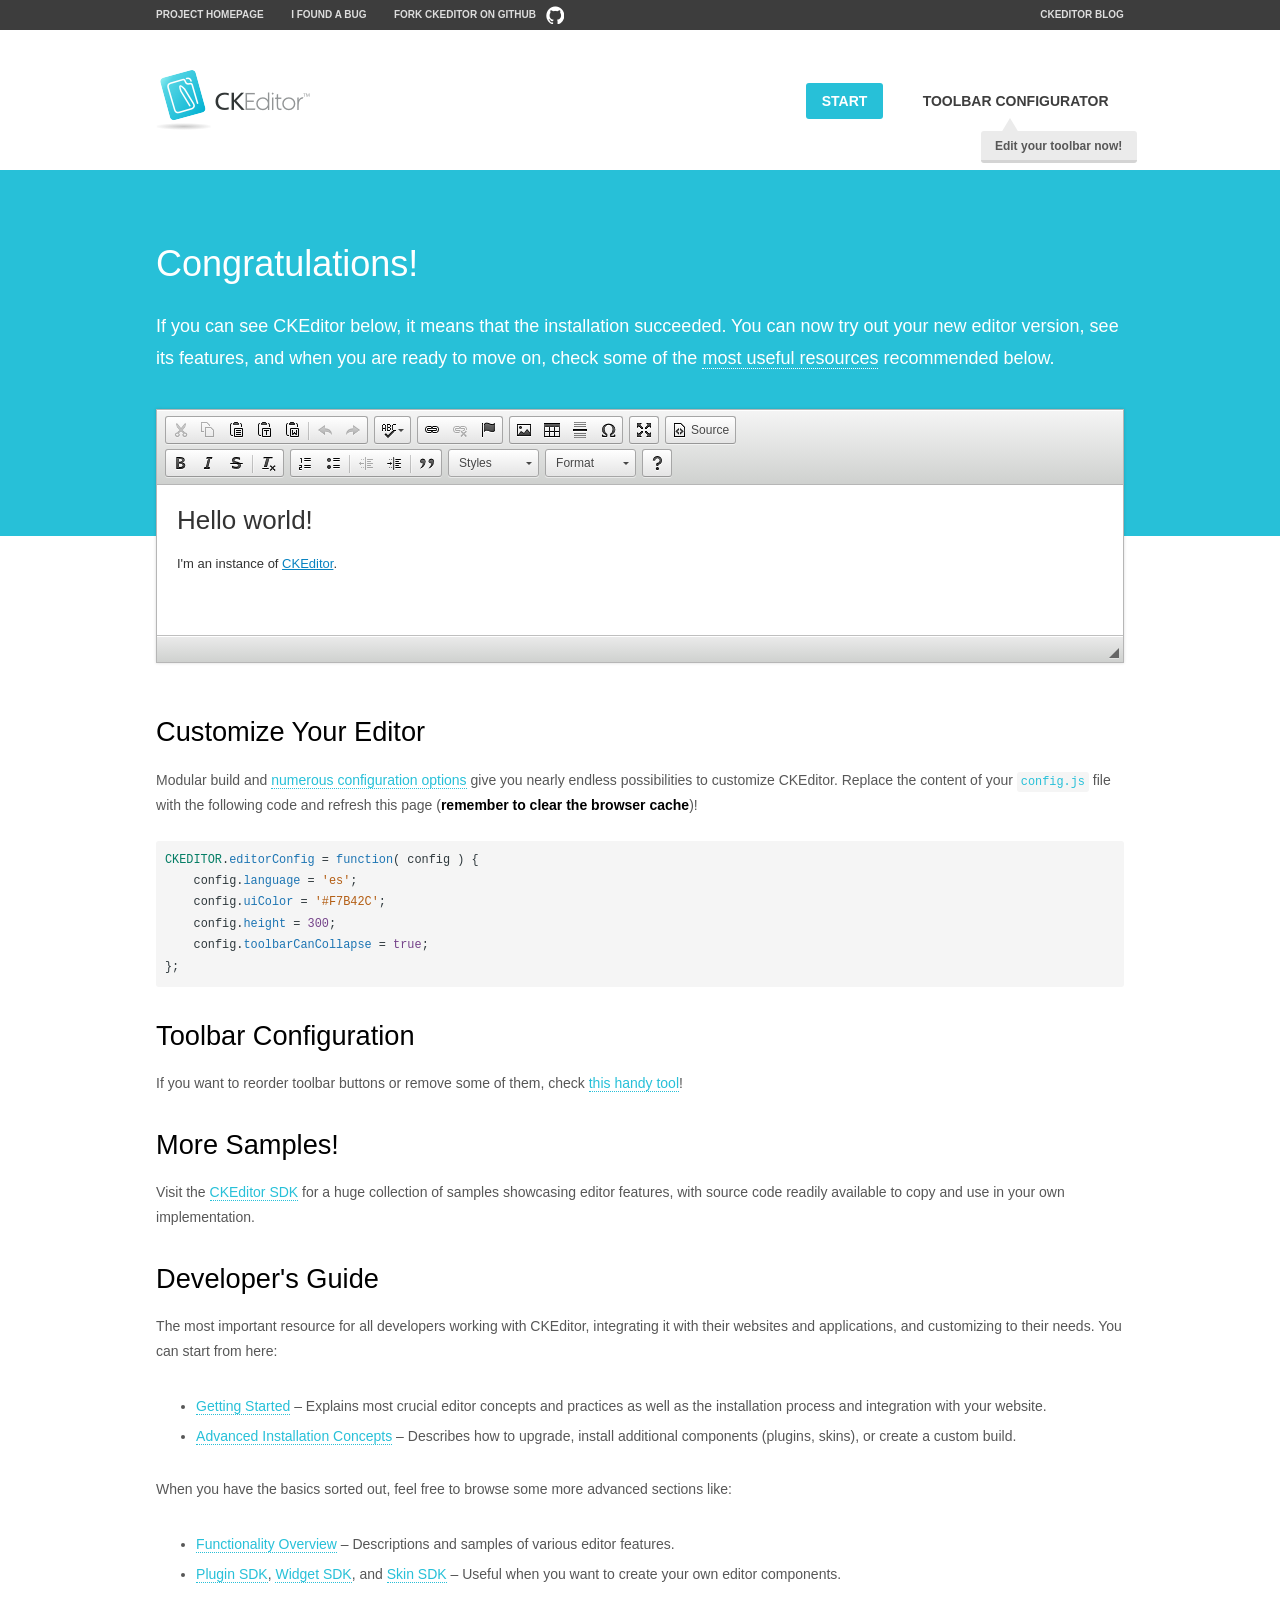
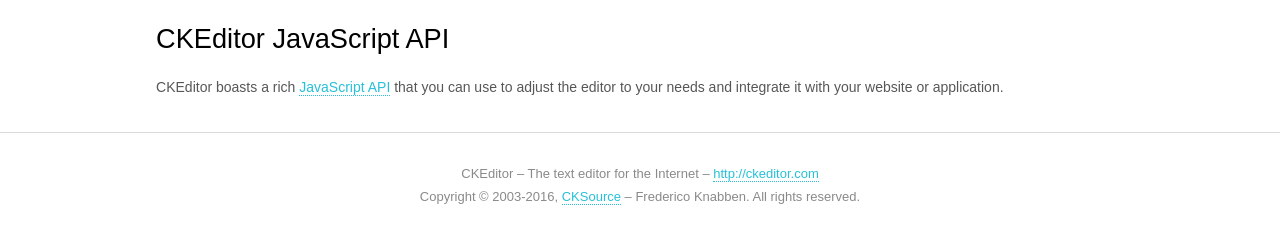
<file: plugins/ckeditor/samples/index.html>
<!DOCTYPE html>
<!--
Copyright (c) 2003-2016, CKSource - Frederico Knabben. All rights reserved.
For licensing, see LICENSE.md or http://ckeditor.com/license
-->
<html>
<head>
	<meta charset="utf-8">
	<title>CKEditor Sample</title>
	<script src="../ckeditor.js"></script>
	<script src="js/sample.js"></script>
	<link rel="stylesheet" href="css/samples.css">
	<link rel="stylesheet" href="toolbarconfigurator/lib/codemirror/neo.css">
</head>
<body id="main">

<nav class="navigation-a">
	<div class="grid-container">
		<ul class="navigation-a-left grid-width-70">
			<li><a href="http://ckeditor.com">Project Homepage</a></li>
			<li><a href="http://dev.ckeditor.com/">I found a bug</a></li>
			<li><a href="http://github.com/ckeditor/ckeditor-dev" class="icon-pos-right icon-navigation-a-github">Fork CKEditor on GitHub</a></li>
		</ul>
		<ul class="navigation-a-right grid-width-30">
			<li><a href="http://ckeditor.com/blog-list">CKEditor Blog</a></li>
		</ul>
	</div>
</nav>

<header class="header-a">
	<div class="grid-container">
		<h1 class="header-a-logo grid-width-30">
			<a href="index.html"><img src="img/logo.png" alt="CKEditor Sample"></a>
		</h1>

		<nav class="navigation-b grid-width-70">
			<ul>
				<li><a href="index.html" class="button-a button-a-background">Start</a></li>
				<li><a href="toolbarconfigurator/index.html" class="button-a">Toolbar configurator <span class="balloon-a balloon-a-nw">Edit your toolbar now!</span></a></li>
			</ul>
		</nav>
	</div>
</header>

<main>
	<div class="adjoined-top">
		<div class="grid-container">
			<div class="content grid-width-100">
				<h1>Congratulations!</h1>
				<p>
					If you can see CKEditor below, it means that the installation succeeded.
					You can now try out your new editor version, see its features, and when you are ready to move on, check some of the <a href="#sample-customize">most useful resources</a> recommended below.
				</p>
			</div>
		</div>
	</div>
	<div class="adjoined-bottom">
		<div class="grid-container">
			<div class="grid-width-100">
				<div id="editor">
					<h1>Hello world!</h1>
					<p>I'm an instance of <a href="http://ckeditor.com">CKEditor</a>.</p>
				</div>
			</div>
		</div>
	</div>

	<div class="grid-container">
		<div class="content grid-width-100">
			<section id="sample-customize">
				<h2>Customize Your Editor</h2>
				<p>Modular build and <a href="http://docs.ckeditor.com/#!/guide/dev_configuration">numerous configuration options</a> give you nearly endless possibilities to customize CKEditor. Replace the content of your <code><a href="../config.js">config.js</a></code> file with the following code and refresh this page (<strong>remember to clear the browser cache</strong>)!</p>
		<pre class="cm-s-neo CodeMirror"><code><span style="padding-right: 0.1px;"><span class="cm-variable">CKEDITOR</span>.<span class="cm-property">editorConfig</span> <span class="cm-operator">=</span> <span class="cm-keyword">function</span>( <span class="cm-def">config</span> ) {</span>
<span style="padding-right: 0.1px;"><span class="cm-tab">	</span><span class="cm-variable-2">config</span>.<span class="cm-property">language</span> <span class="cm-operator">=</span> <span class="cm-string">'es'</span>;</span>
<span style="padding-right: 0.1px;"><span class="cm-tab">	</span><span class="cm-variable-2">config</span>.<span class="cm-property">uiColor</span> <span class="cm-operator">=</span> <span class="cm-string">'#F7B42C'</span>;</span>
<span style="padding-right: 0.1px;"><span class="cm-tab">	</span><span class="cm-variable-2">config</span>.<span class="cm-property">height</span> <span class="cm-operator">=</span> <span class="cm-number">300</span>;</span>
<span style="padding-right: 0.1px;"><span class="cm-tab">	</span><span class="cm-variable-2">config</span>.<span class="cm-property">toolbarCanCollapse</span> <span class="cm-operator">=</span> <span class="cm-atom">true</span>;</span>
<span style="padding-right: 0.1px;">};</span></code></pre>
			</section>

			<section>
				<h2>Toolbar Configuration</h2>
				<p>If you want to reorder toolbar buttons or remove some of them, check <a href="toolbarconfigurator/index.html">this handy tool</a>!</p>
			</section>

			<section>
				<h2>More Samples!</h2>
				<p>Visit the <a href="http://sdk.ckeditor.com">CKEditor SDK</a> for a huge collection of samples showcasing editor features, with source code readily available to copy and use in your own implementation.</p>
			</section>

			<section>
				<h2>Developer's Guide</h2>
				<p>The most important resource for all developers working with CKEditor, integrating it with their websites and applications, and customizing to their needs. You can start from here:</p>
				<ul>
					<li><a href="http://docs.ckeditor.com/#!/guide/dev_installation">Getting Started</a> &ndash; Explains most crucial editor concepts and practices as well as the installation process and integration with your website.</li>
					<li><a href="http://docs.ckeditor.com/#!/guide/dev_advanced_installation">Advanced Installation Concepts</a> &ndash; Describes how to upgrade, install additional components (plugins, skins), or create a custom build.</li>
				</ul>
					<p>When you have the basics sorted out, feel free to browse some more advanced sections like:</p>
				<ul>
					<li><a href="http://docs.ckeditor.com/#!/guide/dev_features">Functionality Overview</a> &ndash; Descriptions and samples of various editor features.</li>
					<li><a href="http://docs.ckeditor.com/#!/guide/plugin_sdk_intro">Plugin SDK</a>, <a href="http://docs.ckeditor.com/#!/guide/widget_sdk_intro">Widget SDK</a>, and <a href="http://docs.ckeditor.com/#!/guide/skin_sdk_intro">Skin SDK</a> &ndash; Useful when you want to create your own editor components.</li>
				</ul>
			</section>

			<section>
				<h2>CKEditor JavaScript API</h2>
				<p>CKEditor boasts a rich <a href="http://docs.ckeditor.com/#!/api">JavaScript API</a> that you can use to adjust the editor to your needs and integrate it with your website or application.</p>
			</section>
		</div>
	</div>
</main>

<footer class="footer-a grid-container">
	<div class="grid-container">
		<p class="grid-width-100">
			CKEditor &ndash; The text editor for the Internet &ndash; <a class="samples" href="http://ckeditor.com/">http://ckeditor.com</a>
		</p>
		<p class="grid-width-100" id="copy">
			Copyright &copy; 2003-2016, <a class="samples" href="http://cksource.com/">CKSource</a> &ndash; Frederico Knabben. All rights reserved.
		</p>
	</div>
</footer>
<script>
	initSample();
</script>

</body>
</html>
</file>
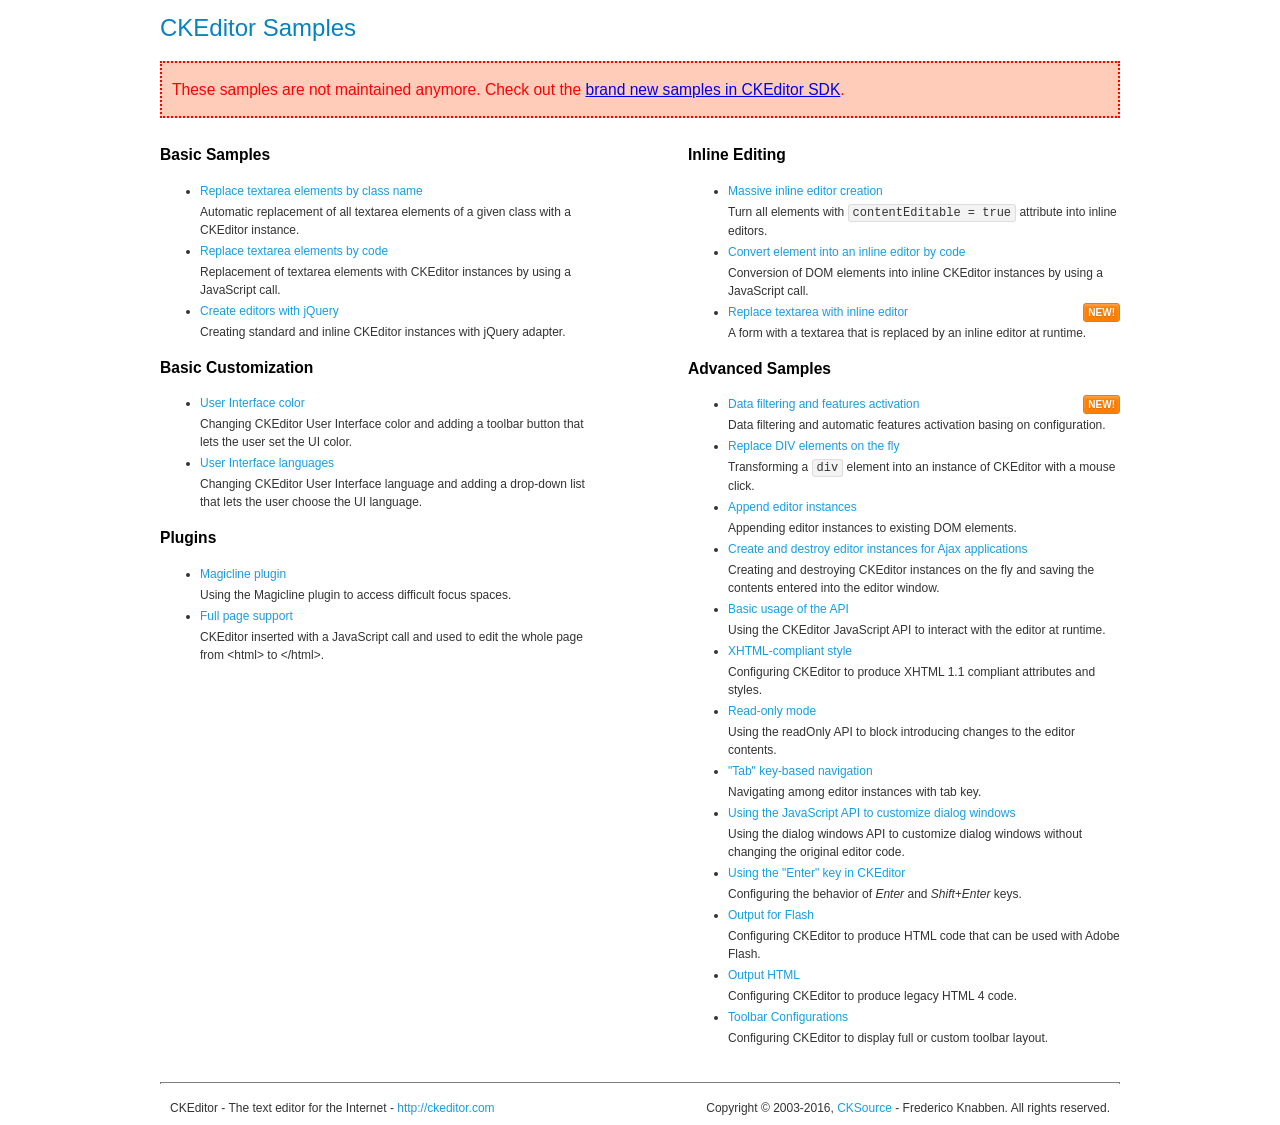
<file: plugins/ckeditor/samples/old/index.html>
<!DOCTYPE html>
<!--
Copyright (c) 2003-2016, CKSource - Frederico Knabben. All rights reserved.
For licensing, see LICENSE.md or http://ckeditor.com/license
-->
<html>
<head>
	<meta charset="utf-8">
	<title>CKEditor Samples</title>
	<link rel="stylesheet" href="sample.css">
</head>
<body>
	<h1 class="samples">
		CKEditor Samples
	</h1>
	<div class="warning deprecated">
		These samples are not maintained anymore. Check out the <a href="http://sdk.ckeditor.com/">brand new samples in CKEditor SDK</a>.
	</div>
	<div class="twoColumns">
		<div class="twoColumnsLeft">
			<h2 class="samples">
				Basic Samples
			</h2>
			<dl class="samples">
				<dt><a class="samples" href="replacebyclass.html">Replace textarea elements by class name</a></dt>
				<dd>Automatic replacement of all textarea elements of a given class with a CKEditor instance.</dd>

				<dt><a class="samples" href="replacebycode.html">Replace textarea elements by code</a></dt>
				<dd>Replacement of textarea elements with CKEditor instances by using a JavaScript call.</dd>

				<dt><a class="samples" href="jquery.html">Create editors with jQuery</a></dt>
				<dd>Creating standard and inline CKEditor instances with jQuery adapter.</dd>
			</dl>

			<h2 class="samples">
				Basic Customization
			</h2>
			<dl class="samples">
				<dt><a class="samples" href="uicolor.html">User Interface color</a></dt>
				<dd>Changing CKEditor User Interface color and adding a toolbar button that lets the user set the UI color.</dd>

				<dt><a class="samples" href="uilanguages.html">User Interface languages</a></dt>
				<dd>Changing CKEditor User Interface language and adding a drop-down list that lets the user choose the UI language.</dd>
			</dl>


			<h2 class="samples">Plugins</h2>
<dl class="samples">
<dt><a class="samples" href="magicline/magicline.html">Magicline plugin</a></dt>
<dd>Using the Magicline plugin to access difficult focus spaces.</dd>

<dt><a class="samples" href="wysiwygarea/fullpage.html">Full page support</a></dt>
<dd>CKEditor inserted with a JavaScript call and used to edit the whole page from &lt;html&gt; to &lt;/html&gt;.</dd>
</dl>
		</div>
		<div class="twoColumnsRight">
			<h2 class="samples">
				Inline Editing
			</h2>
			<dl class="samples">
				<dt><a class="samples" href="inlineall.html">Massive inline editor creation</a></dt>
				<dd>Turn all elements with <code>contentEditable = true</code> attribute into inline editors.</dd>

				<dt><a class="samples" href="inlinebycode.html">Convert element into an inline editor by code</a></dt>
				<dd>Conversion of DOM elements into inline CKEditor instances by using a JavaScript call.</dd>

				<dt><a class="samples" href="inlinetextarea.html">Replace textarea with inline editor</a> <span class="new">New!</span></dt>
				<dd>A form with a textarea that is replaced by an inline editor at runtime.</dd>

				
			</dl>

			<h2 class="samples">
				Advanced Samples
			</h2>
			<dl class="samples">
				<dt><a class="samples" href="datafiltering.html">Data filtering and features activation</a> <span class="new">New!</span></dt>
				<dd>Data filtering and automatic features activation basing on configuration.</dd>

				<dt><a class="samples" href="divreplace.html">Replace DIV elements on the fly</a></dt>
				<dd>Transforming a <code>div</code> element into an instance of CKEditor with a mouse click.</dd>

				<dt><a class="samples" href="appendto.html">Append editor instances</a></dt>
				<dd>Appending editor instances to existing DOM elements.</dd>

				<dt><a class="samples" href="ajax.html">Create and destroy editor instances for Ajax applications</a></dt>
				<dd>Creating and destroying CKEditor instances on the fly and saving the contents entered into the editor window.</dd>

				<dt><a class="samples" href="api.html">Basic usage of the API</a></dt>
				<dd>Using the CKEditor JavaScript API to interact with the editor at runtime.</dd>

				<dt><a class="samples" href="xhtmlstyle.html">XHTML-compliant style</a></dt>
				<dd>Configuring CKEditor to produce XHTML 1.1 compliant attributes and styles.</dd>

				<dt><a class="samples" href="readonly.html">Read-only mode</a></dt>
				<dd>Using the readOnly API to block introducing changes to the editor contents.</dd>

				<dt><a class="samples" href="tabindex.html">"Tab" key-based navigation</a></dt>
				<dd>Navigating among editor instances with tab key.</dd>


				
<dt><a class="samples" href="dialog/dialog.html">Using the JavaScript API to customize dialog windows</a></dt>
<dd>Using the dialog windows API to customize dialog windows without changing the original editor code.</dd>

<dt><a class="samples" href="enterkey/enterkey.html">Using the &quot;Enter&quot; key in CKEditor</a></dt>
<dd>Configuring the behavior of <em>Enter</em> and <em>Shift+Enter</em> keys.</dd>

<dt><a class="samples" href="htmlwriter/outputforflash.html">Output for Flash</a></dt>
<dd>Configuring CKEditor to produce HTML code that can be used with Adobe Flash.</dd>

<dt><a class="samples" href="htmlwriter/outputhtml.html">Output HTML</a></dt>
<dd>Configuring CKEditor to produce legacy HTML 4 code.</dd>

<dt><a class="samples" href="toolbar/toolbar.html">Toolbar Configurations</a></dt>
<dd>Configuring CKEditor to display full or custom toolbar layout.</dd>

			</dl>
		</div>
	</div>
	<div id="footer">
		<hr>
		<p>
			CKEditor - The text editor for the Internet - <a class="samples" href="http://ckeditor.com/">http://ckeditor.com</a>
		</p>
		<p id="copy">
			Copyright &copy; 2003-2016, <a class="samples" href="http://cksource.com/">CKSource</a> - Frederico Knabben. All rights reserved.
		</p>
	</div>
</body>
</html>
</file>
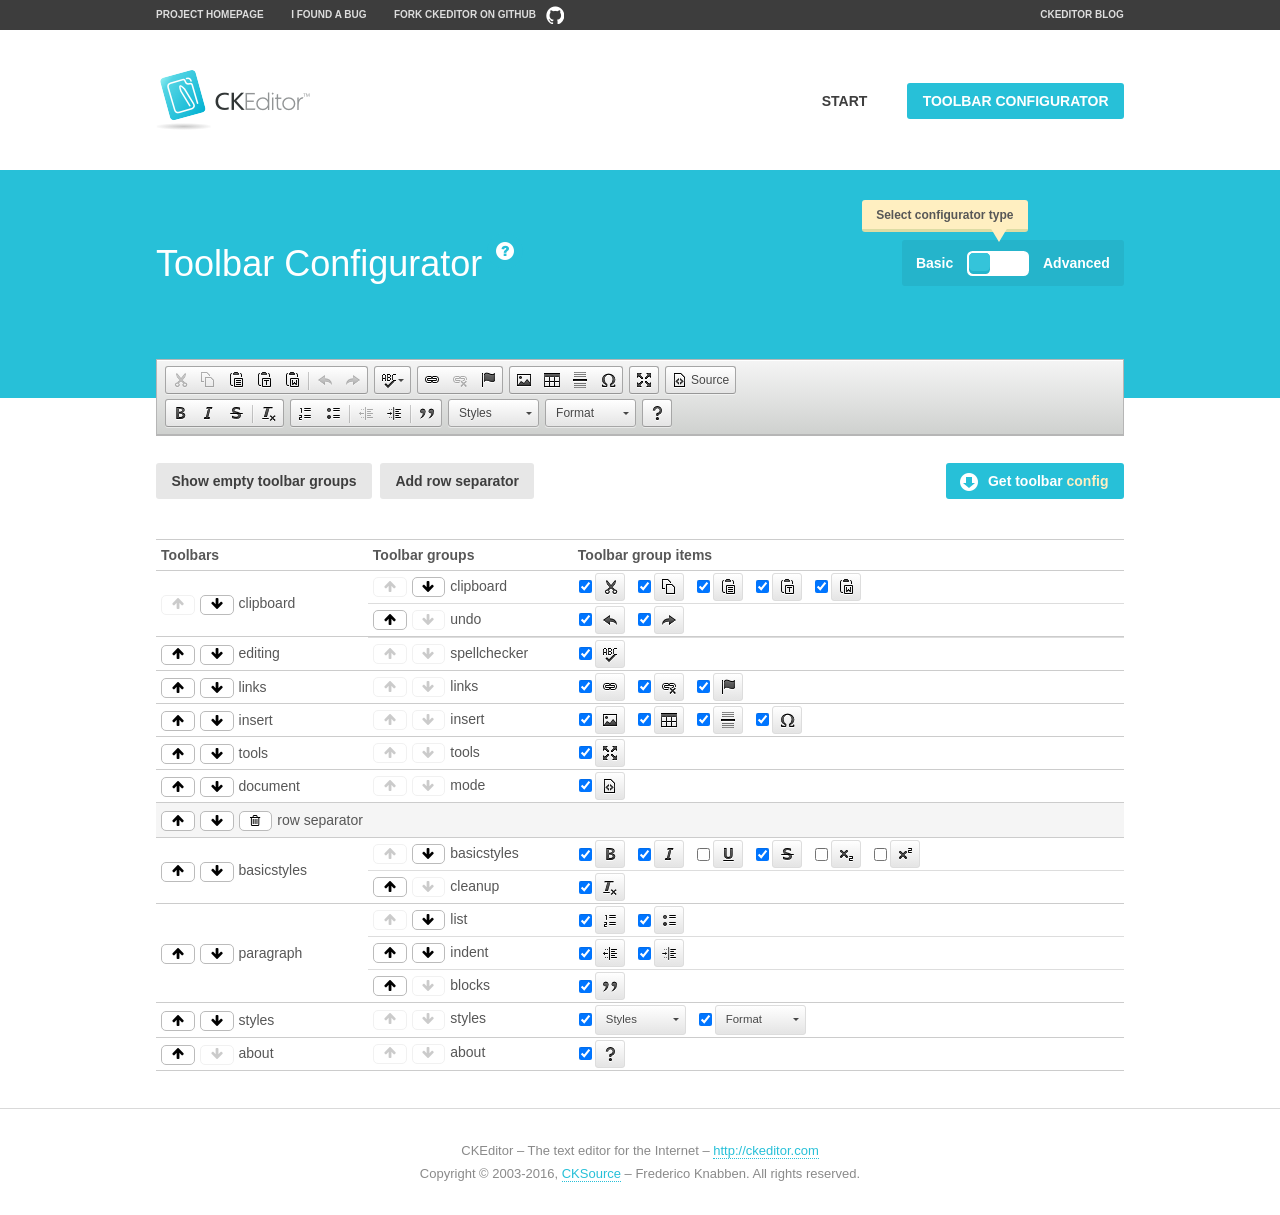
<file: plugins/ckeditor/samples/toolbarconfigurator/index.html>
<!DOCTYPE html>
<!--
Copyright (c) 2003-2016, CKSource - Frederico Knabben. All rights reserved.
For licensing, see LICENSE.md or http://ckeditor.com/license
-->
<!--[if IE 8]><html class="ie8"><![endif]-->
<!--[if gt IE 8]><html><![endif]-->
<!--[if !IE]><!--><html><!--<![endif]-->
<head>
	<meta charset="utf-8">
	<title>Toolbar Configurator</title>
	<script src="../../ckeditor.js"></script>
	<script>
		if ( CKEDITOR.env.ie && CKEDITOR.env.version < 9 )
			CKEDITOR.tools.enableHtml5Elements( document );
	</script>
	<link rel="stylesheet" href="lib/codemirror/codemirror.css">
	<link rel="stylesheet" href="lib/codemirror/show-hint.css">
	<link rel="stylesheet" href="lib/codemirror/neo.css">
	<link rel="stylesheet" href="css/fontello.css">
	<link rel="stylesheet" href="../css/samples.css">
</head>
<body id="toolbar">

<nav class="navigation-a">
	<div class="grid-container">
		<ul class="navigation-a-left grid-width-70">
			<li><a href="http://ckeditor.com">Project Homepage</a></li>
			<li><a href="http://dev.ckeditor.com/">I found a bug</a></li>
			<li><a href="http://github.com/ckeditor/ckeditor-dev" class="icon-pos-right icon-navigation-a-github">Fork CKEditor on GitHub</a></li>
		</ul>
		<ul class="navigation-a-right grid-width-30">
			<li><a href="http://ckeditor.com/blog-list">CKEditor Blog</a></li>
		</ul>
	</div>
</nav>

<header class="header-a">
	<div class="grid-container">
		<h1 class="header-a-logo grid-width-30">
			<a href="../index.html"><img src="../img/logo.png" alt="CKEditor Logo"></a>
		</h1>
		<nav class="navigation-b grid-width-70">
			<ul>
				<li><a href="../index.html"  class="button-a">Start</a></li>
				<li><a href="index.html"  class="button-a button-a-background">Toolbar configurator</a></li>
			</ul>
		</nav>
	</div>
</header>

<main>
	<div class="adjoined-top">
		<div class="grid-container">
			<div class="content grid-width-100">
				<div class="grid-container-nested">
					<h1 class="grid-width-60">
						Toolbar Configurator
						<a href="#help-content" type="button" title="Configurator help" id="help" class="button-a button-a-background button-a-no-text icon-pos-left icon-question-mark">Help</a>
					</h1>

					<div class="grid-width-40 grid-switch-magic">
						<div class="switch">
							<span class="balloon-a balloon-a-se">Select configurator type</span>
							<input type="radio" name="radio" data-num="1" id="radio-basic" />
							<input type="radio" name="radio" data-num="2" id="radio-advanced" />
							<label data-for="1" for="radio-basic">Basic</label>
							<span class="switch-inner">
								<span class="handler"></span>
							</span>
							<label data-for="2" for="radio-advanced">Advanced</label>
						</div>
					</div>
				</div>
			</div>
		</div>
	</div>
	<div class="adjoined-bottom">
		<div class="grid-container">
			<div class="grid-width-100">
				<div class="editors-container">
					<div id="editor-basic"></div>
					<div id="editor-advanced"></div>
				</div>
			</div>
		</div>
	</div>

	<div class="grid-container configurator">
		<div class="content grid-width-100">
			<div class="configurator">
				<div>
					<div id="toolbarModifierWrapper"></div>
				</div>
			</div>
		</div>
	</div>

	<div id="help-content">
		<div class="grid-container">
			<div class="grid-width-100">
				<h2>What Am I Doing Here?</h2>

				<div class="grid-container grid-container-nested">
					<div class="basic">
						<div class="grid-width-50">
							<p>Arrange <a href="http://docs.ckeditor.com/#!/api/CKEDITOR.config-cfg-toolbarGroups">toolbar groups</a>, toggle <a href="http://docs.ckeditor.com/#!/api/CKEDITOR.config-cfg-removeButtons">button visibility</a> according to your needs and get your toolbar configuration.</p>
							<p>You can replace the content of the <a href="../../config.js"><code>config.js</code></a> file with the generated configuration. If you already set some configuration options you will need to merge both configurations.</p>
						</div>
						<div class="grid-width-50">
							<p>Read more about different ways of <a href="http://docs.ckeditor.com/#!/guide/dev_configuration">setting configuration</a> and do not forget about <strong>clearing browser cache</strong>.</p>
							<p>Arranging toolbar groups is the recommended way of configuring the toolbar, but if you need more freedom you can use the <a href="#advanced">advanced configurator</a>.</p>
						</div>
					</div>
					<div class="advanced" style="display: none;">
						<div class="grid-width-50">
							<p>With this code editor you can edit your <a href="http://docs.ckeditor.com/#!/api/CKEDITOR.config-cfg-toolbar">toolbar configuration</a> live.</p>
							<p>You can replace the content of the <a href="../../config.js"><code>config.js</code></a> file with the generated configuration. If you already set some configuration options you will need to merge both configurations.</p>
						</div>
						<div class="grid-width-50">
							<p>Read more about different ways of <a href="http://docs.ckeditor.com/#!/guide/dev_configuration">setting configuration</a> and do not forget about <strong>clearing browser cache</strong>.</p>
						</div>
					</div>
				</div>

				<p class="grid-container grid-container-nested">
					<button type="button" class="help-content-close grid-width-100 button-a button-a-background">Got it. Let's play!</button>
				</p>
			</div>
		</div>
	</div>
</main>

<footer class="footer-a grid-container">
	<p class="grid-width-100">
		CKEditor &ndash; The text editor for the Internet &ndash; <a class="samples" href="http://ckeditor.com/">http://ckeditor.com</a>
	</p>
	<p class="grid-width-100" id="copy">
		Copyright &copy; 2003-2016, <a class="samples" href="http://cksource.com/">CKSource</a> &ndash; Frederico Knabben. All rights reserved.
	</p>
</footer>

<script src="lib/codemirror/codemirror.js"></script>
<script src="lib/codemirror/javascript.js"></script>
<script src="lib/codemirror/show-hint.js"></script>

<script src="js/fulltoolbareditor.js"></script>
<script src="js/abstracttoolbarmodifier.js"></script>
<script src="js/toolbarmodifier.js"></script>
<script src="js/toolbartextmodifier.js"></script>
<script src="../js/sf.js"></script>

<script>
	( function() {
		'use strict';

		var mode = ( window.location.hash.substr( 1 ) === 'advanced' ) ? 'advanced' : 'basic',
			configuratorSection = CKEDITOR.document.findOne( 'main > .grid-container.configurator' ),
			basicInstruction = CKEDITOR.document.findOne( '#help-content .basic' ),
			advancedInstruction = CKEDITOR.document.findOne( '#help-content .advanced' ),

			// Configurator mode switcher.
			modeSwitchBasic = CKEDITOR.document.getById( 'radio-basic' ),
			modeSwitchAdvanced = CKEDITOR.document.getById( 'radio-advanced' );

		// Initial setup
		function updateSwitcher() {
			if ( mode === 'advanced' ) {
				modeSwitchAdvanced.$.checked = true;
			} else {
				modeSwitchBasic.$.checked = true;
			}
		}

		updateSwitcher();

		CKEDITOR.document.getWindow().on( 'hashchange', function( e ) {
			var hash = window.location.hash.substr( 1 );
			if ( !( hash === 'advanced' || hash === 'basic' ) ) {
				return;
			}
			mode = hash;
			onToolbarsDone( mode );
		} );

		CKEDITOR.document.getWindow().on( 'resize', function() {
			updateToolbar( ( mode === 'basic' ? toolbarModifier : toolbarTextModifier )[ 'editorInstance' ] );
		} );

		function onRefresh( modifier ) {
			modifier = modifier || this;

			if ( mode === 'basic' && modifier instanceof ToolbarConfigurator.ToolbarTextModifier ) {
				return;
			}

			// CodeMirror container becomes visible, so we need to refresh and to avoid rendering problems.
			if ( mode === 'advanced' && modifier instanceof ToolbarConfigurator.ToolbarTextModifier ) {
				modifier.codeContainer.refresh();
			}

			updateToolbar( modifier.editorInstance );
		}

		function updateToolbar( editor ) {
			var editorContainer = editor.container;

			// Not always editor is loaded.
			if ( !editorContainer ) {
				return;
			}

			var displayStyle = editorContainer.getStyle( 'display' );

			editorContainer.setStyle( 'display', 'block' );

			var newHeight = editorContainer.getSize( 'height' );

			var newMarginTop = parseInt( editorContainer.getComputedStyle( 'margin-top' ), 10 );
			newMarginTop = ( isNaN( newMarginTop ) ? 0 : Number( newMarginTop ) );

			var newMarginBottom = parseInt( editorContainer.getComputedStyle( 'margin-bottom' ), 10 );
			newMarginBottom = ( isNaN( newMarginBottom ) ? 0 : Number( newMarginBottom ) );

			var result = newHeight + newMarginTop + newMarginBottom;

			editorContainer.setStyle( 'display', displayStyle );

			editor.container.getAscendant( 'div' ).setStyle( 'height', result + 'px' );
		}

		var toolbarModifier = new ToolbarConfigurator.ToolbarModifier( 'editor-basic' );

		var done = 0;
		toolbarModifier.init( onToolbarInit );
		toolbarModifier.onRefresh = onRefresh;

		CKEDITOR.document.getById( 'toolbarModifierWrapper' ).append( toolbarModifier.mainContainer );

		var toolbarTextModifier = new ToolbarConfigurator.ToolbarTextModifier( 'editor-advanced' );
		toolbarTextModifier.init( onToolbarInit );
		toolbarTextModifier.onRefresh = onRefresh;

		function onToolbarInit() {
			if ( ++done === 2 ) {
				onToolbarsDone();

				positionSticky.watch( CKEDITOR.document.findOne( '.toolbar' ), function() {
					return mode === 'advanced';
				} );
			}
		}

		function onToolbarsDone() {
			if ( mode === 'basic' ) {
				toggleModeBasic( false );
			} else {
				toggleModeAdvanced( false );
			}

			updateSwitcher();

			setTimeout( function() {
				CKEDITOR.document.findOne( '.editors-container' ).addClass( 'active' );
				CKEDITOR.document.findOne( '#toolbarModifierWrapper' ).addClass( 'active' );
			}, 200 );
		}

		CKEDITOR.document.getById( 'toolbarModifierWrapper' ).append( toolbarTextModifier.mainContainer );

		function toogleModeSwitch( onElement, offElement, onModifier, offModifier ) {
			onElement.addClass( 'fancy-button-active' );
			offElement.removeClass( 'fancy-button-active' );

			onModifier.showUI();
			offModifier.hideUI();
		}

		function toggleModeBasic( callOnRefresh ) {
			callOnRefresh = ( callOnRefresh !== false );
			mode = 'basic';
			window.location.hash = '#basic';
			toogleModeSwitch( modeSwitchBasic, modeSwitchAdvanced, toolbarModifier, toolbarTextModifier );

			configuratorSection.removeClass( 'freed-width' );
			basicInstruction.show();
			advancedInstruction.hide();

			callOnRefresh && onRefresh( toolbarModifier );
		}

		function toggleModeAdvanced( callOnRefresh ) {
			callOnRefresh = ( callOnRefresh !== false );
			mode = 'advanced';
			window.location.hash = '#advanced';
			toogleModeSwitch( modeSwitchAdvanced, modeSwitchBasic, toolbarTextModifier, toolbarModifier );

			configuratorSection.addClass( 'freed-width' );
			advancedInstruction.show();
			basicInstruction.hide();

			callOnRefresh && onRefresh( toolbarTextModifier );
		}

		modeSwitchBasic.on( 'click', toggleModeBasic );
		modeSwitchAdvanced.on( 'click', toggleModeAdvanced );

		//
		// Position:sticky for the toolbar.
		//

		// Will make elements behave like they were styled with position:sticky.
		var positionSticky = {
			// Store object: {
			// 		element: CKEDITOR.dom.element, // Element which will float.
			// 		placeholder: CKEDITOR.dom.element, // Placeholder which is place to prevent page bounce.
			// 		isFixed: boolean // Whether element float now.
			// }
			watched: [],

			active: [],

			staticContainer: null,

			init: function() {
				var element = CKEDITOR.dom.element.createFromHtml(
					'<div class="staticContainer">' +
						'<div class="grid-container" >' +
							'<div class="grid-width-100">' +
								'<div class="inner"></div>' +
							'</div>' +
						'</div>' +
					'</div>' );

				this.staticContainer = element.findOne( '.inner' );

				CKEDITOR.document.getBody().append( element );
			},

			watch: function( element, preventFunc ) {
				this.watched.push( {
					element: element,
					placeholder: new CKEDITOR.dom.element( 'div' ),
					isFixed: false,
					preventFunc: preventFunc
				} );
			},

			checkAll: function() {
				for ( var i = 0; i < this.watched.length; i++ ) {
					this.check( this.watched[ i ] );
				}
			},

			check: function( element ) {
				var isFixed = element.isFixed;
				var shouldBeFixed = this.shouldBeFixed( element );

				// Nothing to be done.
				if ( isFixed === shouldBeFixed ) {
					return;
				}

				var placeholder = element.placeholder;

				if ( isFixed ) {
					// Unfixing.

					element.element.insertBefore( placeholder );
					placeholder.remove();

					element.element.removeStyle( 'margin' );

					this.active.splice( CKEDITOR.tools.indexOf( this.active, element ), 1 );

				} else {
					// Fixing.
					placeholder.setStyle( 'width', element.element.getSize( 'width' ) + 'px' );
					placeholder.setStyle( 'height', element.element.getSize( 'height' ) + 'px' );
					placeholder.setStyle( 'margin-bottom', element.element.getComputedStyle( 'margin-bottom' ) );
					placeholder.setStyle( 'display', element.element.getComputedStyle( 'display' ) );
					placeholder.insertAfter( element.element );

					this.staticContainer.append( element.element );

					this.active.push( element );
				}

				element.isFixed = !element.isFixed;
			},

			shouldBeFixed: function( element ) {
				if ( element.preventFunc && element.preventFunc() ) {
					return false;
				}

				// If element is already fixed we are checking it's placeholder.
				var related = ( element.isFixed ? element.placeholder : element.element ),
					clientRect = related.$.getBoundingClientRect(),
					staticHeight = this.staticContainer.getSize('height' ),
					elemHeight = element.element.getSize( 'height' );

				if ( element.isFixed ) {
					return ( clientRect.top + elemHeight < staticHeight );
				} else {
					return ( clientRect.top < staticHeight );
				}
			}
		};

		positionSticky.init();

		CKEDITOR.document.getWindow().on( 'scroll',
			new CKEDITOR.tools.eventsBuffer( 100, positionSticky.checkAll, positionSticky ).input
		);

		// Make the toolbar sticky.
		positionSticky.watch( CKEDITOR.document.findOne( '.editors-container' ) );

		// Help button and help-content.
		( function() {
			var helpButton = CKEDITOR.document.getById( 'help' ),
				helpContent = CKEDITOR.document.getById( 'help-content' );

			// Don't show help button on IE8 because it's unsupported by Pico Modal.
			if ( CKEDITOR.env.ie && CKEDITOR.env.version == 8 ) {
				helpButton.hide();
			} else {
				// Display help modal when the button is clicked.
				helpButton.on( 'click', function( evt ) {
					SF.modal( {
						// Clone modal content from DOM.
						content: helpContent.getHtml(),

						afterCreate: function( modal ) {
							// Enable modal content button to close the modal.
							new CKEDITOR.dom.element( modal.modalElem() ).findOne( '.help-content-close' ).once( 'click', modal.close );
						}
					} ).show();
				} );
			}
		} )();
	} )();
</script>
</body>
</html>
</file>
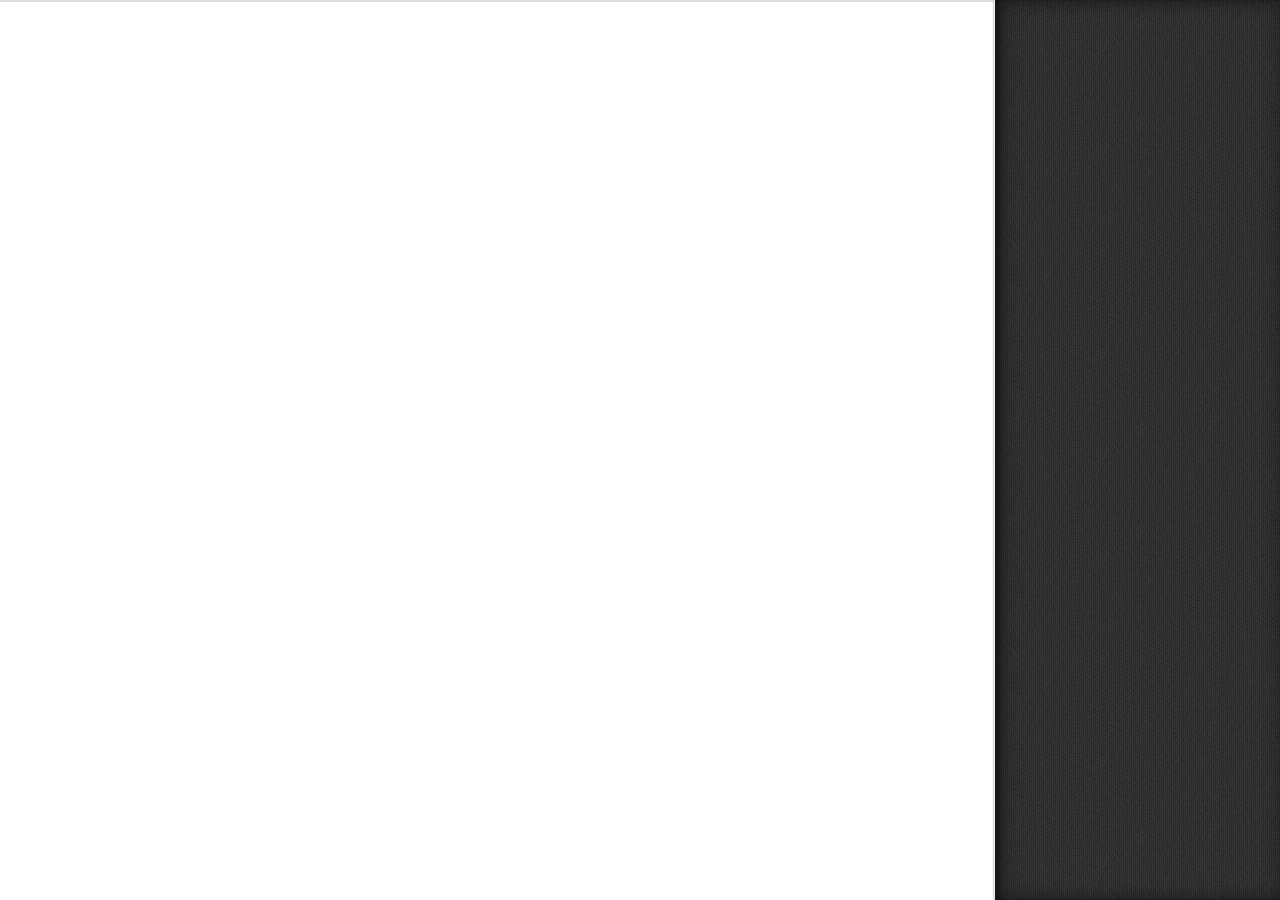
<file: plugins/tinymce/tests/coverage/index.html>
<!DOCTYPE html>
<html>
<head>
<meta charset="UTF-8" />
<title>Code Coverage</title>
<meta http-equiv="X-UA-Compatible" content="IE=edge" />

<script src="https://ajax.googleapis.com/ajax/libs/jquery/1.7.1/jquery.min.js"></script>

<!-- coverage -->
<link rel="stylesheet" href="js/reporter.css" type="text/css" />
<script src="js/underscore-min.js"></script>
<script src="js/backbone-min.js"></script>
<script src="js/reporter.js"></script>
<script src="js/JSCovReporter.js"></script>

</head>
<body>
	<div id="coverage"></div>
	<div id="menu"></div>

	<script>
		if (window.opener) {
			new JSCovReporter({coverObject: window.opener.getCoverObject()});
		}
	</script>
</body>
</html>
</file>
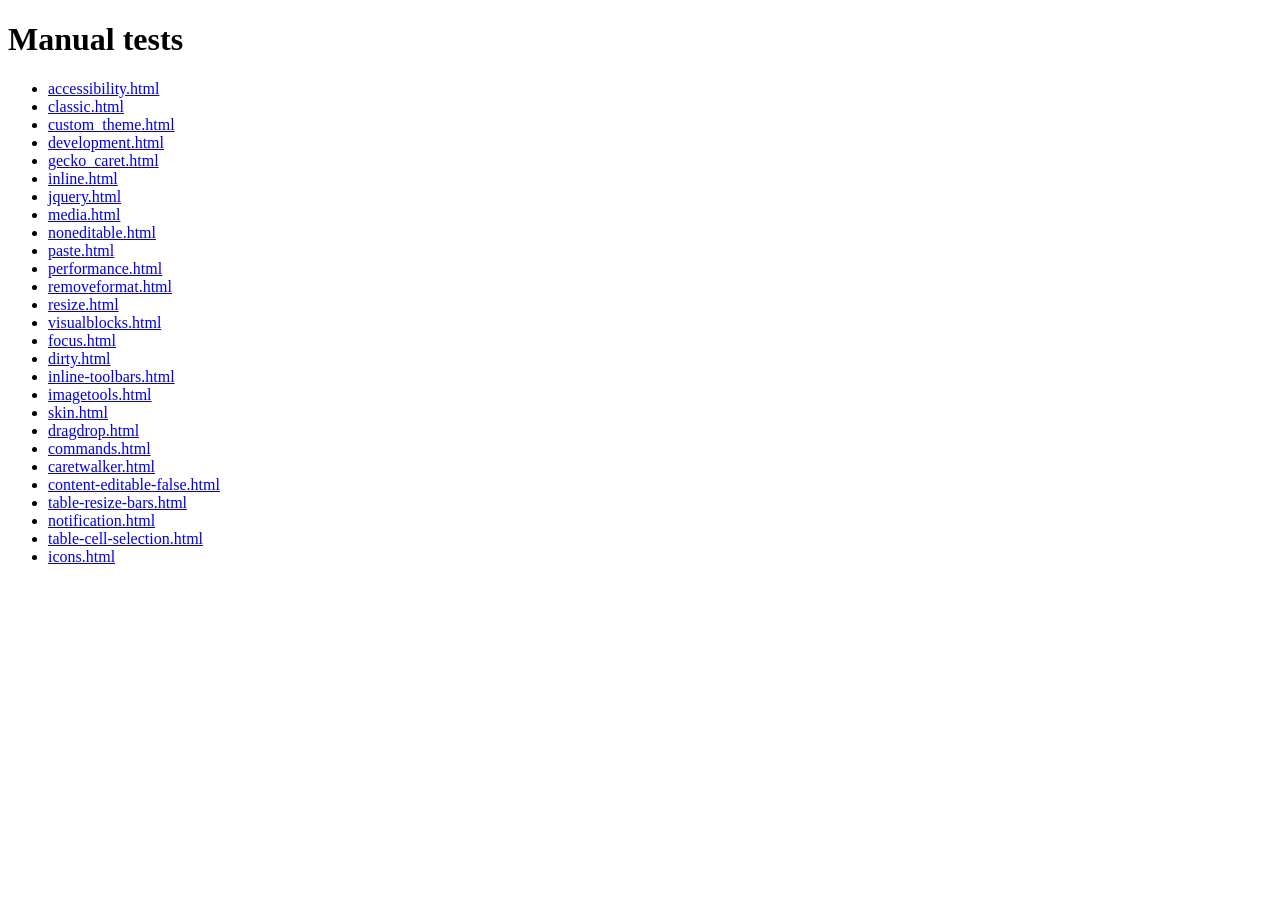
<file: plugins/tinymce/tests/manual/index.html>
<!DOCTYPE html>
<html>
<head>
<title>Manual test files</title>
<meta http-equiv="X-UA-Compatible" content="IE=edge" />
</head>
<body>
<h1>Manual tests</h1>
<ul>
	<li><a href="accessibility.html">accessibility.html</a></li>
	<li><a href="classic.html">classic.html</a></li>
	<li><a href="custom_theme.html">custom_theme.html</a></li>
	<li><a href="development.html">development.html</a></li>
	<li><a href="gecko_caret.html">gecko_caret.html</a></li>
	<li><a href="inline.html">inline.html</a></li>
	<li><a href="jquery.html">jquery.html</a></li>
	<li><a href="media.html">media.html</a></li>
	<li><a href="noneditable.html">noneditable.html</a></li>
	<li><a href="paste.html">paste.html</a></li>
	<li><a href="performance.html">performance.html</a></li>
	<li><a href="removeformat.html">removeformat.html</a></li>
	<li><a href="resize.html">resize.html</a></li>
	<li><a href="visualblocks.html">visualblocks.html</a></li>
	<li><a href="focus.html">focus.html</a></li>
	<li><a href="dirty.html">dirty.html</a></li>
	<li><a href="inline-toolbars.html">inline-toolbars.html</a></li>
	<li><a href="../../js/tinymce/plugins/imagetools/src/demo/html/demo.html">imagetools.html</a></li>
	<li><a href="skin.html">skin.html</a></li>
	<li><a href="dragdrop.html">dragdrop.html</a></li>
	<li><a href="commands.html">commands.html</a></li>
	<li><a href="caretwalker.html">caretwalker.html</a></li>
	<li><a href="content-editable-false.html">content-editable-false.html</a></li>
	<li><a href="table-resize-bars.html">table-resize-bars.html</a></li>
	<li><a href="notification.html">notification.html</a></li>
	<li><a href="table-cell-selection.html">table-cell-selection.html</a></li>
	<li><a href="icons.html">icons.html</a></li>
</ul>
</body>
</html>
</file>
<file: plugins/ckeditor/samples/css/samples.css>
/**
 * @license Copyright (c) 2003-2016, CKSource - Frederico Knabben. All rights reserved.
 * For licensing, see LICENSE.md or http://ckeditor.com/license
 */
@media (max-width: 900px) {
  .global-is-mobile-hidden {
    display: none !important;
  }
}
article,
aside,
details,
figcaption,
figure,
footer,
header,
hgroup,
main,
menu,
nav,
section {
  display: block;
}
body,
html {
  margin: 0;
  padding: 0;
  font: 16px / 1.8 Arial, 'Helvetica Neue', Helvetica, sans-serif;
  font-weight: 300;
  color: #575757;
}
.grid-width-10 {
  width: 10%;
}
.grid-width-20 {
  width: 20%;
}
.grid-width-30 {
  width: 30%;
}
.grid-width-40 {
  width: 40%;
}
.grid-width-50 {
  width: 50%;
}
.grid-width-60 {
  width: 60%;
}
.grid-width-70 {
  width: 70%;
}
.grid-width-80 {
  width: 80%;
}
.grid-width-90 {
  width: 90%;
}
.grid-width-100 {
  width: 100%;
}
@media (max-width: 900px) {
  .grid-width-10,
  .grid-width-20,
  .grid-width-30,
  .grid-width-40,
  .grid-width-50,
  .grid-width-60,
  .grid-width-70,
  .grid-width-80,
  .grid-width-90,
  .grid-width-100 {
    width: 100%;
  }
}
*[class*="grid-width"] {
  -webkit-box-sizing: border-box;
  -moz-box-sizing: border-box;
  box-sizing: border-box;
  padding-left: 4%;
  padding-right: 4%;
  float: left;
}
*[class*="grid-width"]:after,
.grid-container:after,
*[class*="grid-width"]:before,
.grid-container:before {
  content: '';
  display: block;
  overflow: hidden;
  visibility: hidden;
  font-size: 0;
  line-height: 0;
  width: 0;
  height: 0;
}
*[class*="grid-width"]:after,
.grid-container:after {
  clear: both;
}
.grid-container {
  -webkit-box-sizing: border-box;
  -moz-box-sizing: border-box;
  box-sizing: border-box;
  margin-left: auto;
  margin-right: auto;
}
.grid-container-nested *[class*="grid-width"]:first-child {
  padding-left: 0;
}
.grid-container-nested *[class*="grid-width"]:last-child {
  padding-right: 0;
}
@media (max-width: 900px) {
  .grid-container-nested *[class*="grid-width"]:first-child {
    padding-left: 4%;
  }
  .grid-container-nested *[class*="grid-width"]:last-child {
    padding-right: 4%;
  }
}
.header-a {
  min-height: 140px;
  overflow: hidden;
}
.header-a .header-a-logo {
  margin: 40px 0 0;
}
@media (max-width: 900px) {
  .header-a .header-a-logo {
    text-align: center;
  }
}
.header-a .header-a-logo img {
  border: transparent;
}
.navigation-a {
  height: 30px;
  background: #3d3d3d;
  position: absolute;
  left: 0;
  right: 0;
  top: 0;
  padding: 0;
  overflow: hidden;
}
@media (max-width: 900px) {
  .navigation-a {
    text-align: center;
  }
}
.navigation-a ul {
  list-style: none;
  margin: 0;
  overflow: hidden;
}
.navigation-a ul li,
.navigation-a ul li a {
  display: inline-block;
}
@media (max-width: 900px) {
  .navigation-a ul {
    width: auto;
    text-overflow: ellipsis;
    white-space: nowrap;
    display: inline-block;
    float: none;
  }
  .navigation-a ul:before,
  .navigation-a ul:after {
    display: none;
  }
}
.navigation-a ul.navigation-a-left {
  text-align: left;
}
@media (max-width: 900px) {
  .navigation-a ul.navigation-a-left {
    padding-right: 0;
  }
}
.navigation-a ul.navigation-a-right {
  text-align: right;
}
@media (max-width: 900px) {
  .navigation-a ul.navigation-a-right {
    padding-left: 23px;
  }
}
.navigation-a ul li + li {
  margin-left: 23px;
}
.navigation-a ul li a {
  font-size: 10px;
  font-size: 0.625rem;
  line-height: 18px;
  line-height: 1.13rem;
  line-height: 30px;
  float: left;
  color: #dddddd;
  font-weight: bold;
  text-decoration: none;
  text-transform: uppercase;
}
.navigation-a ul li a:hover {
  cursor: pointer;
  color: #ffffff;
}
.icon-navigation-a-github:before,
.icon-navigation-a-github:after {
  background-image: url("[data-uri]");
}
.navigation-b {
  text-align: right;
  margin: 52px 0 0;
  overflow: visible;
}
@media (max-width: 900px) {
  .navigation-b {
    text-align: center;
    margin-top: 20px;
    padding: 0;
  }
}
.navigation-b ul {
  padding: 0;
  list-style: none;
  margin: 0;
  overflow: visible;
}
.navigation-b ul li,
.navigation-b ul li a {
  display: inline-block;
}
@media (max-width: 900px) {
  .navigation-b ul {
    display: table;
    width: 100%;
    padding-bottom: 1.5em;
  }
}
@media (max-width: 900px) {
  .navigation-b ul li {
    display: table-row;
  }
}
.navigation-b ul li + li {
  margin-left: 20px;
}
@media (max-width: 900px) {
  .navigation-b ul li + li {
    margin-left: 0;
  }
}
.navigation-b ul li a {
  -webkit-box-sizing: border-box;
  -moz-box-sizing: border-box;
  box-sizing: border-box;
  text-transform: uppercase;
  text-decoration: none;
  outline: none;
}
@media (max-width: 900px) {
  .navigation-b ul li a {
    width: 100%;
    -webkit-border-radius: 0;
    -webkit-background-clip: padding-box;
    -moz-border-radius: 0;
    -moz-background-clip: padding;
    border-radius: 0;
    background-clip: padding-box;
  }
}
.footer-a {
  font-size: 13px;
  font-size: 0.8125rem;
  line-height: 23.4px;
  line-height: 1.46rem;
  padding-top: 2.25em;
  padding-bottom: 2.25em;
  overflow: hidden;
  color: #8a8a8a;
}
.footer-a a {
  color: #27c0d8;
  text-decoration: none;
  border-bottom: 1px dotted #27c0d8;
}
.footer-a a:hover {
  color: #23adc2;
}
.footer-a p {
  margin: 0;
  display: inline-block;
  text-align: center;
}
.content {
  font-size: 14px;
  font-size: 0.875rem;
  line-height: 25.2px;
  line-height: 1.57rem;
  overflow: hidden;
  padding-top: 1.5em;
  padding-bottom: 1.5em;
}
.content p {
  margin: 0.75em 0;
}
.content ul,
.content ol,
.content pre,
.content blockquote,
.content textarea:not([class^="cke"]),
.content .cke {
  margin: 1.875em 0;
}
.content code,
.content kbd {
  -webkit-border-radius: 3px;
  -webkit-background-clip: padding-box;
  -moz-border-radius: 3px;
  -moz-background-clip: padding;
  border-radius: 3px;
  background-clip: padding-box;
  padding: 3px 4px;
}
.content pre,
.content code,
.content kbd,
.content blockquote {
  background: #f5f5f5;
}
.content blockquote,
.content pre {
  background: none;
  border-left: 4px solid #27c0d8;
  padding: 1.5em 2.25em;
}
.content p a,
.content ul a,
.content ol a,
.content blockquote a,
.content h1 a,
.content h2 a,
.content h3 a,
.content h4 a,
.content h5 a {
  color: #27c0d8;
  text-decoration: none;
  border-bottom: 1px dotted #27c0d8;
}
.content p a:hover,
.content ul a:hover,
.content ol a:hover,
.content blockquote a:hover,
.content h1 a:hover,
.content h2 a:hover,
.content h3 a:hover,
.content h4 a:hover,
.content h5 a:hover {
  color: #23adc2;
}
.content h1,
.content h2,
.content h3,
.content h4,
.content h5 {
  color: #000;
  font-weight: 100;
}
.content h1 code,
.content h2 code,
.content h3 code,
.content h4 code,
.content h5 code,
.content h1 kbd,
.content h2 kbd,
.content h3 kbd,
.content h4 kbd,
.content h5 kbd {
  font-size: inherit;
}
.content h1 a.content-heading-anchor,
.content h2 a.content-heading-anchor,
.content h3 a.content-heading-anchor,
.content h4 a.content-heading-anchor,
.content h5 a.content-heading-anchor {
  font-weight: 100;
  vertical-align: middle;
  opacity: 0;
  border: 0;
}
.content h1:hover a.content-heading-anchor,
.content h2:hover a.content-heading-anchor,
.content h3:hover a.content-heading-anchor,
.content h4:hover a.content-heading-anchor,
.content h5:hover a.content-heading-anchor {
  opacity: 1;
}
.content h1:target a,
.content h2:target a,
.content h3:target a,
.content h4:target a,
.content h5:target a {
  -webkit-animation: targetLinkOpacity 0.5s linear alternate;
  -moz-animation: targetLinkOpacity 0.5s linear alternate;
  -o-animation: targetLinkOpacity 0.5s linear alternate;
  animation: targetLinkOpacity 0.5s linear alternate;
  opacity: 1;
}
.content input,
.content select,
.content textarea:not([class^="cke"]) {
  -webkit-border-radius: 3px;
  -webkit-background-clip: padding-box;
  -moz-border-radius: 3px;
  -moz-background-clip: padding;
  border-radius: 3px;
  background-clip: padding-box;
  -webkit-box-shadow: inset 0 1px 1px rgba(0, 0, 0, 0.08);
  -moz-box-shadow: inset 0 1px 1px rgba(0, 0, 0, 0.08);
  box-shadow: inset 0 1px 1px rgba(0, 0, 0, 0.08);
  font: inherit;
  color: inherit;
  border: 1px solid #d9d9d9;
  padding: .2em .5em;
}
.content input:focus,
.content select:focus,
.content textarea:not([class^="cke"]):focus {
  border-color: #66afe9;
  outline: 0;
  -webkit-box-shadow: inset 0 1px 1px rgba(0, 0, 0, 0.08), 0 0 8px #93c6ef;
  -moz-box-shadow: inset 0 1px 1px rgba(0, 0, 0, 0.08), 0 0 8px #93c6ef;
  box-shadow: inset 0 1px 1px rgba(0, 0, 0, 0.08), 0 0 8px #93c6ef;
}
.content abbr {
  border-bottom: 1px dotted #666;
  cursor: pointer;
}
.content blockquote {
  font-style: italic;
  font-family: Georgia, Times, "Times New Roman", serif;
  font-size: 16px;
  font-size: 1rem;
  line-height: 28.8px;
  line-height: 1.8rem;
}
.content em {
  font-style: italic;
}
.content h1 {
  font-size: 36px;
  font-size: 2.25rem;
  line-height: 64.8px;
  line-height: 4.05rem;
  margin: 1.125em 0 0;
}
.content h2 {
  font-size: 27.2px;
  font-size: 1.7rem;
  line-height: 48.96px;
  line-height: 3.06rem;
  margin: 0.9em 0 0;
}
.content h3 {
  font-size: 24px;
  font-size: 1.5rem;
  line-height: 43.2px;
  line-height: 2.7rem;
  font-weight: 500;
  margin: 0.75em 0 0;
}
.content h4 {
  font-size: 19.2px;
  font-size: 1.2rem;
  line-height: 34.56px;
  line-height: 2.16rem;
  font-weight: 500;
  margin: 0.75em 0 0;
}
.content h5 {
  font-size: 17.6px;
  font-size: 1.1rem;
  line-height: 31.68px;
  line-height: 1.98rem;
  font-weight: 500;
  margin: 0.75em 0 0;
}
.content hr {
  border: 0;
  border-top: 4px solid #d9d9d9;
  margin: 1.5em 0;
}
.content input[type="text"] {
  height: 1.8em;
  line-height: 1.8em;
}
.content input[type="button"] {
  -webkit-appearance: button;
  -moz-appearance: button;
  appearance: button;
}
.content kbd {
  font-size: 12px;
  font-size: 0.75rem;
  line-height: 21.6px;
  line-height: 1.35rem;
  font-family: Arial, 'Helvetica Neue', Helvetica, sans-serif;
  padding: 2px 6px;
  -webkit-box-shadow: 0 0 4px #ffffff inset, 0 2px 0 #d9d9d9;
  -moz-box-shadow: 0 0 4px #ffffff inset, 0 2px 0 #d9d9d9;
  box-shadow: 0 0 4px #ffffff inset, 0 2px 0 #d9d9d9;
}
.content p img {
  vertical-align: middle;
}
.content p pre {
  padding: 1.5em;
}
.content pre {
  padding: 0;
  border: 0;
  tab-size: 4;
  -o-tab-size: 4;
  -moz-tab-size: 4;
}
.content pre,
.content code {
  font-size: 11.89px;
  font-size: 0.743rem;
  line-height: 21.4px;
  line-height: 1.34rem;
  font-family: Consolas, Menlo, Monaco, Lucida Console, Liberation Mono, DejaVu Sans Mono, Bitstream Vera Sans Mono, Courier New, monospace, serif;
}
.content pre a,
.content code a {
  border: 0;
}
.content pre code {
  padding: 0.75em;
  display: block;
}
.content strong {
  color: #000;
}
.content ul ul,
.content ol ul,
.content ul ol,
.content ol ol {
  margin: 0.75em 0;
}
.content ul li,
.content ol li {
  font-size: 14px;
  font-size: 0.875rem;
  line-height: 30.24px;
  line-height: 1.89rem;
}
.content textarea:not([class^="cke"]) {
  width: 100%;
}
.content div.todo {
  border: 2px dotted #444;
  padding: 10px;
  margin: 60px 0 10px 0;
  /* Remove me some day */
}
.content div.todo:before {
  content: "TODO";
  font-weight: bold;
}
body a.button-a,
body button.button-a,
body input.button-a {
  -webkit-border-radius: 3px;
  -webkit-background-clip: padding-box;
  -moz-border-radius: 3px;
  -moz-background-clip: padding;
  border-radius: 3px;
  background-clip: padding-box;
  font-size: 14px;
  font-size: 0.875rem;
  line-height: 25.2px;
  line-height: 1.57rem;
  height: 36px;
  line-height: 36px;
  padding: 0 1.1em;
  font-weight: 700;
  color: #3e3e3e;
  white-space: nowrap;
  text-decoration: none;
  display: inline-block;
  cursor: pointer;
  border: 0;
  vertical-align: middle;
  margin: 1px 0;
  background: transparent;
}
body a.button-a.icon-pos-left,
body button.button-a.icon-pos-left,
body input.button-a.icon-pos-left {
  padding-left: .8em;
}
body a.button-a.icon-pos-right,
body button.button-a.icon-pos-right,
body input.button-a.icon-pos-right {
  padding-right: .8em;
}
body a.button-a.button-a-no-text,
body button.button-a.button-a-no-text,
body input.button-a.button-a-no-text {
  -webkit-border-radius: 100px;
  -webkit-background-clip: padding-box;
  -moz-border-radius: 100px;
  -moz-background-clip: padding;
  border-radius: 100px;
  background-clip: padding-box;
  width: 36px;
  padding: 0;
  text-indent: -999px;
  overflow: hidden;
  position: relative;
  text-align: center;
}
body a.button-a.button-a-no-text:before,
body button.button-a.button-a-no-text:before,
body input.button-a.button-a-no-text:before {
  position: absolute;
  left: 50%;
  top: 50%;
  margin: -9px 0 0 -9px;
}
@media (max-width: 900px) {
  body a.button-a.button-a-mobile-collapsed,
  body button.button-a.button-a-mobile-collapsed,
  body input.button-a.button-a-mobile-collapsed {
    -webkit-border-radius: 100px;
    -webkit-background-clip: padding-box;
    -moz-border-radius: 100px;
    -moz-background-clip: padding;
    border-radius: 100px;
    background-clip: padding-box;
    width: 36px;
    padding: 0;
    text-indent: -999px;
    overflow: hidden;
    position: relative;
    text-align: center;
  }
  body a.button-a.button-a-mobile-collapsed:before,
  body button.button-a.button-a-mobile-collapsed:before,
  body input.button-a.button-a-mobile-collapsed:before {
    position: absolute;
    left: 50%;
    top: 50%;
    margin: -9px 0 0 -9px;
  }
  body a.button-a.button-a-mobile-collapsed:before,
  body button.button-a.button-a-mobile-collapsed:before,
  body input.button-a.button-a-mobile-collapsed:before {
    position: absolute;
    left: 50%;
    top: 50%;
    margin: -9px 0 0 -9px;
  }
}
body a.button-a:active,
body button.button-a:active,
body input.button-a:active,
body a.button-a:hover,
body button.button-a:hover,
body input.button-a:hover {
  color: #fff;
  background: #23adc2;
}
body a.button-a:focus,
body button.button-a:focus,
body input.button-a:focus {
  border-color: #66afe9;
  outline: 0;
  -webkit-box-shadow: inset 0 1px 1px rgba(0, 0, 0, 0.075), 0 0 8px #93c6ef;
  -moz-box-shadow: inset 0 1px 1px rgba(0, 0, 0, 0.075), 0 0 8px #93c6ef;
  box-shadow: inset 0 1px 1px rgba(0, 0, 0, 0.075), 0 0 8px #93c6ef;
}
body a.button-a-soft,
body button.button-a-soft,
body input.button-a-soft {
  background: #e7e7e7;
}
body a.button-a-soft:active,
body button.button-a-soft:active,
body input.button-a-soft:active,
body a.button-a-soft:hover,
body button.button-a-soft:hover,
body input.button-a-soft:hover {
  color: #3e3e3e;
  background: #cecece;
}
body a.button-a-background,
body button.button-a-background,
body input.button-a-background,
body a.navigation-b ul li a:hover,
body button.navigation-b ul li a:hover,
body input.navigation-b ul li a:hover {
  color: #fff;
  background: #27c0d8;
}
body a.button-a-background:active,
body button.button-a-background:active,
body input.button-a-background:active,
body a.button-a-background:hover,
body button.button-a-background:hover,
body input.button-a-background:hover,
body a.navigation-b ul li a:hover:active,
body button.navigation-b ul li a:hover:active,
body input.navigation-b ul li a:hover:active,
body a.navigation-b ul li a:hover:hover,
body button.navigation-b ul li a:hover:hover,
body input.navigation-b ul li a:hover:hover {
  color: #fff;
  background: #23adc2;
}
.balloon-a {
  font-size: 12px;
  font-size: 0.75rem;
  line-height: 21.6px;
  line-height: 1.35rem;
  -webkit-border-radius: 3px;
  -webkit-background-clip: padding-box;
  -moz-border-radius: 3px;
  -moz-background-clip: padding;
  border-radius: 3px;
  background-clip: padding-box;
  border-bottom: 3px solid #d4d4d4;
  background: #ebebeb;
  display: inline-block;
  white-space: nowrap;
  padding: .4em 1.2em .2em;
  font-weight: 700;
  position: relative;
  z-index: 1000;
  text-transform: none;
  color: #575757;
}
.balloon-a:hover {
  color: #575757;
}
.balloon-a:before {
  content: '';
  width: 0;
  height: 0;
  border-style: solid;
  position: absolute;
}
.balloon-a-ne:before,
.balloon-a-nw:before {
  top: -13px;
  border-width: 0 9px 15.6px 9px;
  border-color: transparent transparent #ebebeb transparent;
}
.balloon-a-se:before,
.balloon-a-sw:before {
  bottom: -13px;
  border-width: 15.6px 9px 0 9px;
  border-color: #ebebeb transparent transparent transparent;
}
.balloon-a-nw:before,
.balloon-a-sw:before {
  left: 20px;
}
.balloon-a-ne:before,
.balloon-a-se:before {
  right: 20px;
}
.icon-pos-left:before,
.icon-pos-right:after {
  content: '';
  display: inline-block;
  width: 18px;
  height: 18px;
  vertical-align: middle;
  background-repeat: no-repeat;
}
.icon-pos-left:before {
  margin-right: 10px;
}
.icon-pos-right:after {
  margin-left: 10px;
}
.icon-download:before,
.icon-download:after {
  background-image: url("[data-uri]");
}
.icon-question-mark:before,
.icon-question-mark:after {
  background-image: url("[data-uri]");
}
.icon-close:before,
.icon-close:after {
  background-image: url("[data-uri]");
}
.ie8 .switch > * {
  vertical-align: middle;
}
.ie8 .switch input[type="radio"] {
  margin: 0 0.25em;
  display: inline-block;
}
.ie8 .switch label {
  margin-left: 0 !important;
  margin-right: 0 !important;
}
.ie8 .switch label[data-for="1"] {
  float: left;
}
.ie8 .switch label[data-for="2"] {
  float: right;
}
.ie8 .switch .switch-inner {
  display: none;
}
.switch {
  font-size: 14px;
  font-size: 0.875rem;
  line-height: 25.2px;
  line-height: 1.57rem;
  font-weight: bold;
  background-color: #27c0d8;
  overflow: hidden;
  display: inline-block;
  padding: 0.75em 0.25em;
  color: #fff;
  -webkit-border-radius: 3px;
  -webkit-background-clip: padding-box;
  -moz-border-radius: 3px;
  -moz-background-clip: padding;
  border-radius: 3px;
  background-clip: padding-box;
  position: relative;
}
.switch input[type="radio"] {
  display: none;
}
.switch label {
  position: relative;
  z-index: 2;
  float: left;
  cursor: pointer;
  padding: 0 0.75em;
}
.switch label:hover {
  text-decoration: underline;
}
.switch .switch-inner {
  float: left;
  background-color: #FFF;
  height: 1.5em;
  width: 4.125em;
  padding: 2px;
  margin: 0 0.25em;
  -webkit-border-radius: 5.5px;
  -webkit-background-clip: padding-box;
  -moz-border-radius: 5.5px;
  -moz-background-clip: padding;
  border-radius: 5.5px;
  background-clip: padding-box;
}
.switch .switch-inner .handler {
  overflow: hidden;
  position: relative;
  display: block;
  height: 1.5em;
  width: 1.5em;
  background: #25b4cb;
  -webkit-border-radius: 4.5px;
  -webkit-background-clip: padding-box;
  -moz-border-radius: 4.5px;
  -moz-background-clip: padding;
  border-radius: 4.5px;
  background-clip: padding-box;
}
.switch .switch-inner .handler:before {
  content: '';
  display: block;
  position: absolute;
  top: 0;
  right: 0;
  bottom: 3px;
  left: 0;
  background-color: #34c4da;
  -webkit-border-bottom-left-radius: 4.5px;
  -moz-border-radius-bottomleft: 4.5px;
  border-bottom-left-radius: 4.5px;
  -webkit-border-bottom-right-radius: 4.5px;
  -webkit-background-clip: padding-box;
  -moz-border-radius-bottomright: 4.5px;
  -moz-background-clip: padding;
  border-bottom-right-radius: 4.5px;
  background-clip: padding-box;
}
.switch:hover .switch-inner .handler:before {
  background: #45c9dd;
}
.switch input[data-num="2"]:checked ~ .switch-inner > .handler {
  margin-left: auto;
}
.switch input[data-num="2"]:checked ~ label[data-for="1"] {
  padding-right: 5.125em;
  margin-right: -4.375em;
}
.switch input[data-num="1"]:checked ~ label[data-for="2"] {
  padding-left: 5.125em;
  margin-left: -4.375em;
}
.toggler {
  -webkit-user-select: none;
  -moz-user-select: none;
  -ms-user-select: none;
  user-select: none;
}
.toggler label {
  cursor: pointer;
}
.toggler [data-collapse] {
  display: inherit;
}
.toggler [data-expand] {
  display: none;
}
.toggler.collapsed [data-collapse] {
  display: none;
}
.toggler.collapsed [data-expand] {
  display: inherit;
}
.toggler-container {
  overflow: hidden;
}
.toggler-container.collapsed {
  height: 0;
}
.icon-toggler-expanded:before,
.icon-toggler-collapsed:before,
.icon-toggler-expanded:after,
.icon-toggler-collapsed:after {
  background-image: url("[data-uri]");
}
.icon-toggler-expanded.icon-light:before,
.icon-toggler-collapsed.icon-light:before,
.icon-toggler-expanded.icon-light:after,
.icon-toggler-collapsed.icon-light:after {
  background-image: url("[data-uri]");
}
.icon-toggler-expanded:before,
.icon-toggler-expanded:after {
  background-position: top left;
}
.icon-toggler-collapsed:before,
.icon-toggler-collapsed:after {
  background-position: bottom left;
}
.modal {
  padding: 20px;
  border-radius: 3px;
  background-color: white;
  max-width: 700px;
  -webkit-box-sizing: border-box;
  -moz-box-sizing: border-box;
  box-sizing: border-box;
  width: 80% !important;
  top: 50% !important;
  -webkit-transform: translate(-50%, -50%) !important;
  -moz-transform: translate(-50%, -50%) !important;
  -o-transform: translate(-50%, -50%) !important;
  -ms-transform: translate(-50%, -50%) !important;
  transform: translate(-50%, -50%) !important;
}
.modal-close {
  -webkit-border-radius: 100px;
  -webkit-background-clip: padding-box;
  -moz-border-radius: 100px;
  -moz-background-clip: padding;
  border-radius: 100px;
  background-clip: padding-box;
  cursor: pointer;
  height: 18px;
  width: 18px;
  position: absolute;
  top: 10px;
  right: 10px;
  font-size: 17px;
  text-align: center;
  line-height: 19px;
  background: #cccccc;
}
main .grid-container,
header .grid-container,
.navigation-a > div,
footer > div {
  max-width: 968px;
}
.header-a {
  margin-top: 30px;
}
.footer-a {
  border-top: 1px solid #d9d9d9;
}
.adjoined-top {
  background-color: #27c0d8;
  color: #fff;
}
.adjoined-top .content h1,
.adjoined-top .content h2,
.adjoined-top .content h3,
.adjoined-top .content h4,
.adjoined-top .content h5 {
  color: #fff;
}
.adjoined-top .content p {
  font-size: 18px;
  font-size: 1.125rem;
  line-height: 32.4px;
  line-height: 2.02rem;
  font-weight: 100;
}
.adjoined-top .content p a {
  text-decoration: none;
  border-bottom: 1px dotted #fff;
  color: inherit;
}
.adjoined-top .content p a:hover {
  color: #e6e6e6;
}
.adjoined-top .content button {
  color: #fff;
}
.adjoined-top .content strong {
  color: #fff;
}
.adjoined-top .content code {
  font-size: inherit;
  color: #27c0d8;
}
.adjoined-bottom {
  position: relative;
}
.adjoined-bottom:before {
  z-index: -1;
  content: '';
  background: #27c0d8;
  position: absolute;
  top: 0;
  left: 0;
  right: 0;
  height: 50%;
}
main .grid-container,
header .grid-container,
.navigation-a > div,
footer > div {
  max-width: 1052px;
}
main .grid-container.freed-width {
  max-width: none;
}
.switch {
  background: #25b4cb;
  float: right;
  overflow: visible;
}
.switch .balloon-a {
  position: absolute;
  top: -40px;
  right: 50%;
  margin-right: -15px;
  background: #FFEFC1;
  border-bottom-color: #DCDCA4;
}
.switch .balloon-a:before {
  border-color: #FFEFC1 transparent transparent transparent;
}
#toolbar .editors-container {
  overflow: hidden;
  height: 0;
  transition: height 200ms;
}
#toolbar .editors-container.active {
  height: auto;
}
#main #editor {
  background: #FFF;
  padding: 2% 4%;
  border: dashed 5px #27c0d8;
}
div.cke a.cke_button,
div.cke .cke_combo_button {
  border-bottom: none;
}
div.cke a.cke_button.cke_combo_button,
div.cke .cke_combo_button.cke_combo_button {
  border-bottom: 1px solid #a6a6a6;
}
#main .adjoined-top:before {
  height: 335px;
}
#toolbar .adjoined-top:before {
  height: 219px;
}
#toolbar .adjoined-top .grid-container-nested {
  height: 147px;
}
.content .grid-switch-magic {
  margin: 3.5em 0 0;
}
#info-box {
  padding-bottom: 0;
}
#info-box > div {
  width: 100%;
  text-align: right;
}
#info-box > div .toggler {
  padding-right: 0;
}
#info-box > div .toggler:hover {
  background: transparent;
  color: #000;
}
#info-box > div .toggler:hover > label {
  text-decoration: underline;
}
#info-box > div h2 {
  float: left;
  margin-top: 0;
}
#info-box > div#instructions-container {
  text-align: left;
}
#toolbarModifierWrapper {
  overflow: hidden;
  height: 0;
  opacity: 0;
  transition: height 200ms;
}
#toolbarModifierWrapper.active {
  height: auto;
  opacity: 1;
}
header {
  overflow: visible;
}
header div.grid-container {
  overflow: visible;
}
header .navigation-b {
  overflow: visible;
}
header .navigation-b ul {
  overflow: visible;
}
header .navigation-b a {
  position: relative;
}
header .balloon-a {
  position: absolute;
  top: 48px;
  left: 50%;
  margin-left: -35px;
}
@media (max-width: 1140px) {
  header .balloon-a {
    left: auto;
    margin-left: auto;
    right: 50%;
    margin-right: -35px;
  }
  header .balloon-a:before {
    left: auto;
    right: 22px;
  }
}
@media (max-width: 900px) {
  header .balloon-a {
    display: none;
  }
}
#toolbar .cke_toolbar {
  pointer-events: none;
  -webkit-user-select: none;
  -moz-user-select: none;
  -ms-user-select: none;
  user-select: none;
  cursor: default;
}
.some-toolbar-active .cke_toolbar {
  zoom: 1;
  filter: alpha(opacity=50);
  -webkit-opacity: 0.5;
  -moz-opacity: 0.5;
  opacity: 0.5;
}
.cke_toolbar.active {
  position: relative;
  zoom: 1;
  filter: alpha(opacity=100);
  -webkit-opacity: 1;
  -moz-opacity: 1;
  opacity: 1;
}
.cke_toolbar.active:after {
  content: '';
  display: block;
  position: absolute;
  top: 0;
  right: 6px;
  bottom: 5px;
  left: 0;
  -webkit-border-radius: 5px;
  -webkit-background-clip: padding-box;
  -moz-border-radius: 5px;
  -moz-background-clip: padding;
  border-radius: 5px;
  background-clip: padding-box;
  -webkit-box-shadow: 0px 0px 15px 3px #fff4b0;
  -moz-box-shadow: 0px 0px 15px 3px #fff4b0;
  box-shadow: 0px 0px 15px 3px #fff4b0;
}
.cke_toolbar.active .cke_toolgroup {
  -webkit-box-shadow: none;
  -moz-box-shadow: none;
  box-shadow: none;
  border-color: #e3c300;
}
.cke_toolbar.active .cke_combo,
.cke_toolbar.active .cke_toolgroup {
  position: relative;
  z-index: 2;
}
.cke_toolbar.active .cke_combo_button {
  -webkit-box-shadow: none;
  -moz-box-shadow: none;
  box-shadow: none;
}
.unselectable {
  -webkit-user-select: none;
  -moz-user-select: none;
  -ms-user-select: none;
  user-select: none;
}
.toolbar {
  padding: 5px 0;
  margin-bottom: 2.4em;
  overflow: hidden;
  background: #fff;
}
.toolbar button.button-a.cke_button {
  cursor: pointer;
  display: inline-block;
  padding: 4px 6px;
  outline: 0;
  border: 1px solid #a6a6a6;
}
.toolbar button.button-a.hidden {
  display: none;
}
.toolbar button.button-a.left {
  float: left;
  margin-right: 8px;
}
.toolbar button.button-a.right {
  float: right;
  margin-left: 8px;
}
.toolbar button.button-a .highlight {
  color: #ffefc1;
}
.configContainer.hidden,
.toolbarModifier.hidden,
.toolbarModifier-hints.hidden {
  display: none;
}
.toolbarModifier :focus,
.toolbar button:focus,
.configContainer textarea.configCode:focus {
  outline: none;
}
div.toolbarModifier {
  padding: 0;
  overflow: hidden;
  width: 100%;
  position: relative;
  display: table;
  border-collapse: collapse;
}
div.toolbarModifier ::-moz-focus-inner {
  border: 0;
}
div.toolbarModifier .empty {
  display: none;
}
div.toolbarModifier.empty-visible .empty {
  display: table-row;
  zoom: 1;
  filter: alpha(opacity=60);
  -webkit-opacity: 0.6;
  -moz-opacity: 0.6;
  opacity: 0.6;
}
div.toolbarModifier .empty > p {
  line-height: 31px;
}
div.toolbarModifier > ul {
  padding: 0;
  margin: 0;
  border-top: 1px solid #cccccc;
  width: 100%;
}
div.toolbarModifier > ul[data-type="table-header"] {
  display: table-header-group;
}
div.toolbarModifier > ul[data-type="table-body"] {
  display: table-row-group;
}
div.toolbarModifier > ul p {
  padding: 0;
  margin: 0;
}
div.toolbarModifier > ul > li {
  display: table-row;
}
div.toolbarModifier > ul > li[data-type="header"] {
  font-weight: bold;
  user-select: none;
  cursor: default;
}
div.toolbarModifier > ul > li[data-type="group"],
div.toolbarModifier > ul > li[data-type="separator"] {
  border-bottom: 1px solid #cccccc;
}
div.toolbarModifier > ul > li[data-type="subgroup"] {
  border-top: 1px solid #eee;
}
div.toolbarModifier > ul > li[data-type="subgroup"]:first-child {
  border-top: none;
}
div.toolbarModifier > ul > li[data-type="group"].active,
div.toolbarModifier > ul > li[data-type="group"]:hover,
div.toolbarModifier > ul > li[data-type="separator"].active,
div.toolbarModifier > ul > li[data-type="separator"]:hover {
  overflow: hidden;
  z-index: 2;
}
div.toolbarModifier > ul > li[data-type="group"].active,
div.toolbarModifier > ul > li[data-type="separator"].active,
div.toolbarModifier > ul > li[data-type="group"].active:hover,
div.toolbarModifier > ul > li[data-type="separator"].active:hover {
  background: #f0fafb;
}
div.toolbarModifier > ul > li[data-type="group"]:hover,
div.toolbarModifier > ul > li[data-type="separator"]:hover {
  background: #fffbe3;
}
div.toolbarModifier > ul > li[data-type="separator"] {
  background: #f5f5f5;
}
div.toolbarModifier > ul > li[data-type="separator"]:after {
  content: '';
  width: 100%;
}
div.toolbarModifier > ul > li[data-type="separator"] > p {
  padding: 2px 5px;
}
div.toolbarModifier > ul > li > p,
div.toolbarModifier > ul > li > ul {
  display: table-cell;
  vertical-align: middle;
}
div.toolbarModifier > ul > li p {
  padding-left: 5px;
  min-width: 200px;
}
div.toolbarModifier > ul > li p span {
  white-space: nowrap;
  cursor: default;
}
div.toolbarModifier > ul > li p span button {
  font-size: 12.666px;
  margin-right: 5px;
  cursor: pointer;
  background: #fff;
  -webkit-border-radius: 5px;
  -webkit-background-clip: padding-box;
  -moz-border-radius: 5px;
  -moz-background-clip: padding;
  border-radius: 5px;
  background-clip: padding-box;
  border: 1px solid #bbb;
  padding: 0 7px;
  line-height: 12px;
  height: 20px;
}
div.toolbarModifier > ul > li p span button:not(.disabled):hover,
div.toolbarModifier > ul > li p span button:not(.disabled):focus {
  color: #fff;
  background-color: #454545;
  border-color: transparent;
}
div.toolbarModifier > ul > li p span button.move.disabled {
  cursor: default;
  zoom: 1;
  filter: alpha(opacity=20);
  -webkit-opacity: 0.2;
  -moz-opacity: 0.2;
  opacity: 0.2;
}
div.toolbarModifier > ul > li ul {
  border-collapse: collapse;
  padding: 0;
  width: 100%;
}
div.toolbarModifier > ul > li ul li {
  display: table-row;
  list-style-type: none;
  line-height: 1;
}
div.toolbarModifier > ul > li ul li[data-type="subgroup"] {
  border-top: 1px solid #dddddd;
}
div.toolbarModifier > ul > li ul li[data-type="subgroup"]:first-child {
  border-top: 0;
}
div.toolbarModifier > ul > li ul li[data-type="subgroup"] [data-type="button"] {
  -webkit-border-radius: 3px;
  -webkit-background-clip: padding-box;
  -moz-border-radius: 3px;
  -moz-background-clip: padding;
  border-radius: 3px;
  background-clip: padding-box;
  padding: 0 2px;
}
div.toolbarModifier > ul > li ul li[data-type="subgroup"] [data-type="button"]:focus {
  background: rgba(0, 0, 0, 0.04);
}
div.toolbarModifier > ul > li ul li[data-type="subgroup"] [data-type="button"] input {
  vertical-align: middle;
}
div.toolbarModifier > ul > li ul li > p,
div.toolbarModifier > ul > li ul li > ul {
  display: table-cell;
  vertical-align: middle;
}
div.toolbarModifier > ul > li ul li ul {
  padding: 0;
}
div.toolbarModifier > ul > li ul li ul li {
  padding: 0;
  display: inline-block;
  cursor: pointer;
  margin: 2px 5px 2px 0;
}
div.toolbarModifier > ul > li ul li ul li .cke_combo_text {
  cursor: pointer;
  white-space: nowrap;
}
div.toolbarModifier > ul > li ul li ul li .cke_toolgroup,
div.toolbarModifier > ul > li ul li ul li .cke_combo_button {
  cursor: pointer;
  margin: 0;
  vertical-align: middle;
  border: 1px solid #ddd;
  font-size: 11.41px;
  font-size: 0.713rem;
  line-height: 20.54px;
  line-height: 1.28rem;
}
div.toolbarModifier > .codemirror-wrapper {
  overflow-y: auto;
}
div.toolbarModifier-hints {
  float: right;
  width: 350px;
  min-width: 150px;
  overflow-y: auto;
  margin-left: 1.5em;
}
div.toolbarModifier-hints h3 {
  font-size: 18.08px;
  font-size: 1.13rem;
  line-height: 32.54px;
  line-height: 2.03rem;
  padding: 0.36em 1.5em;
  background: #f5f5f5;
  border-bottom: 1px solid #dddddd;
  margin-top: 0;
  margin-bottom: 1.2em;
}
div.toolbarModifier-hints dl {
  margin-bottom: 1.2em;
  overflow: hidden;
}
div.toolbarModifier-hints dl .list-header {
  font-weight: bold;
  border: 0;
  padding-bottom: 0.6em;
}
div.toolbarModifier-hints dl > p {
  text-align: center;
}
div.toolbarModifier-hints dl dt {
  float: left;
  width: 9em;
  clear: both;
  text-align: right;
  border-top: 1px solid #dddddd;
  padding-left: 1.5em;
  padding-right: .1em;
  -webkit-box-sizing: border-box;
  -moz-box-sizing: border-box;
  box-sizing: border-box;
}
div.toolbarModifier-hints dl dt code {
  background: none;
  border: none;
  vertical-align: middle;
}
div.toolbarModifier-hints dl dd {
  margin-left: 10em;
  clear: right;
  padding-right: 1.5em;
}
div.toolbarModifier-hints dl dd code {
  line-height: 2.2em;
}
div.toolbarModifier-hints dl dd:after {
  content: '\00a0';
  display: block;
  clear: left;
  float: right;
  height: 0;
  width: 0;
}
.toolbarModifier-hints,
.configContainer textarea.configCode,
.CodeMirror {
  -webkit-border-radius: 3px;
  -webkit-background-clip: padding-box;
  -moz-border-radius: 3px;
  -moz-background-clip: padding;
  border-radius: 3px;
  background-clip: padding-box;
  border: 1px solid #ccc;
  font-size: 13.01px;
  font-size: 0.813rem;
  line-height: 23.42px;
  line-height: 1.46rem;
}
.configContainer textarea.configCode,
.CodeMirror pre,
.CodeMirror-linenumber {
  font-size: 13.01px;
  font-size: 0.813rem;
  line-height: 23.42px;
  line-height: 1.46rem;
  font-family: Consolas, Menlo, Monaco, Lucida Console, Liberation Mono, DejaVu Sans Mono, Bitstream Vera Sans Mono, Courier New, monospace, serif;
}
.CodeMirror pre {
  border: none;
  padding: 0;
  margin: 0;
}
.configContainer textarea.configCode {
  -webkit-box-sizing: border-box;
  -moz-box-sizing: border-box;
  box-sizing: border-box;
  color: #575757;
  padding: 10px;
  width: 100%;
  min-height: 500px;
  margin: 0;
  resize: none;
  outline: none;
  -moz-tab-size: 4;
  tab-size: 4;
  white-space: pre;
  word-wrap: normal;
  overflow: auto;
}
.CodeMirror-hints.toolbar-modifier {
  padding: 0;
  color: #575757;
  font-size: 14px;
  font-size: 0.875rem;
  line-height: 25.2px;
  line-height: 1.57rem;
  font-family: Consolas, Menlo, Monaco, Lucida Console, Liberation Mono, DejaVu Sans Mono, Bitstream Vera Sans Mono, Courier New, monospace, serif;
}
.CodeMirror-hints.toolbar-modifier .CodeMirror-hint-active {
  color: #575757;
  background: #f0fafb;
}
.CodeMirror-hints.toolbar-modifier > li:hover {
  background: #fffbe3;
}
/* Text modifier */
#toolbarModifierWrapper {
  margin-bottom: 1.2em;
}
#toolbarModifierWrapper .invalid .CodeMirror {
  background: #fff8f8;
  border-color: red;
}
#toolbarModifierWrapper .CodeMirror {
  height: auto;
  padding: 0 0.6em;
}
.staticContainer {
  position: fixed;
  top: 0;
  width: 100%;
  z-index: 10;
}
.staticContainer > .grid-container {
  max-width: 1052px;
}
.staticContainer > .grid-container .inner {
  background: #fff;
}
.staticContainer > .grid-container .inner .toolbar {
  margin-bottom: 0;
}
#help {
  position: relative;
  top: -15px;
  left: -5px;
}
#help-content {
  display: none;
}
/*# sourceMappingURL=[data-uri] */
</file>
<file: plugins/ckeditor/samples/toolbarconfigurator/lib/codemirror/neo.css>
/* neo theme for codemirror */

/* Color scheme */

.cm-s-neo.CodeMirror {
  background-color:#ffffff;
  color:#2e383c;
  line-height:1.4375;
}
.cm-s-neo .cm-comment {color:#75787b}
.cm-s-neo .cm-keyword, .cm-s-neo .cm-property {color:#1d75b3}
.cm-s-neo .cm-atom,.cm-s-neo .cm-number {color:#75438a}
.cm-s-neo .cm-node,.cm-s-neo .cm-tag {color:#9c3328}
.cm-s-neo .cm-string {color:#b35e14}
.cm-s-neo .cm-variable,.cm-s-neo .cm-qualifier {color:#047d65}


/* Editor styling */

.cm-s-neo pre {
  padding:0;
}

.cm-s-neo .CodeMirror-gutters {
  border:none;
  border-right:10px solid transparent;
  background-color:transparent;
}

.cm-s-neo .CodeMirror-linenumber {
  padding:0;
  color:#e0e2e5;
}

.cm-s-neo .CodeMirror-guttermarker { color: #1d75b3; }
.cm-s-neo .CodeMirror-guttermarker-subtle { color: #e0e2e5; }
</file>
<file: plugins/ckeditor/samples/old/sample.css>
/*
Copyright (c) 2003-2016, CKSource - Frederico Knabben. All rights reserved.
For licensing, see LICENSE.md or http://ckeditor.com/license
*/

html, body, h1, h2, h3, h4, h5, h6, div, span, blockquote, p, address, form, fieldset, img, ul, ol, dl, dt, dd, li, hr, table, td, th, strong, em, sup, sub, dfn, ins, del, q, cite, var, samp, code, kbd, tt, pre
{
	line-height: 1.5;
}

body
{
	padding: 10px 30px;
}

input, textarea, select, option, optgroup, button, td, th
{
	font-size: 100%;
}

pre
{
	-moz-tab-size: 4;
	tab-size: 4;
}

pre, code, kbd, samp, tt
{
	font-family: monospace,monospace;
	font-size: 1em;
}

body {
	width: 960px;
	margin: 0 auto;
}

code
{
	background: #f3f3f3;
	border: 1px solid #ddd;
	padding: 1px 4px;
	border-radius: 3px;
}

abbr
{
	border-bottom: 1px dotted #555;
	cursor: pointer;
}

.new, .beta
{
	text-transform: uppercase;
	font-size: 10px;
	font-weight: bold;
	padding: 1px 4px;
	margin: 0 0 0 5px;
	color: #fff;
	float: right;
	border-radius: 3px;
}

.new
{
	background: #FF7E00;
	border: 1px solid #DA8028;
	text-shadow: 0 1px 0 #C97626;

	box-shadow: 0 2px 3px 0 #FFA54E inset;
}

.beta
{
	background: #18C0DF;
	border: 1px solid #19AAD8;
	text-shadow: 0 1px 0 #048CAD;
	font-style: italic;

	box-shadow: 0 2px 3px 0 #50D4FD inset;
}

h1.samples
{
	color: #0782C1;
	font-size: 200%;
	font-weight: normal;
	margin: 0;
	padding: 0;
}

h1.samples a
{
	color: #0782C1;
	text-decoration: none;
	border-bottom: 1px dotted #0782C1;
}

.samples a:hover
{
	border-bottom: 1px dotted #0782C1;
}

h2.samples
{
	color: #000000;
	font-size: 130%;
	margin: 15px 0 0 0;
	padding: 0;
}

p, blockquote, address, form, pre, dl, h1.samples, h2.samples
{
	margin-bottom: 15px;
}

ul.samples
{
	margin-bottom: 15px;
}

.clear
{
	clear: both;
}

fieldset
{
	margin: 0;
	padding: 10px;
}

body, input, textarea
{
	color: #333333;
	font-family: Arial, Helvetica, sans-serif;
}

body
{
	font-size: 75%;
}

a.samples
{
	color: #189DE1;
	text-decoration: none;
}

form
{
	margin: 0;
	padding: 0;
}

pre.samples
{
	background-color: #F7F7F7;
	border: 1px solid #D7D7D7;
	overflow: auto;
	padding: 0.25em;
	white-space: pre-wrap; /* CSS 2.1 */
	word-wrap: break-word; /* IE7 */
}

#footer
{
	clear: both;
	padding-top: 10px;
}

#footer hr
{
	margin: 10px 0 15px 0;
	height: 1px;
	border: solid 1px gray;
	border-bottom: none;
}

#footer p
{
	margin: 0 10px 10px 10px;
	float: left;
}

#footer #copy
{
	float: right;
}

#outputSample
{
	width: 100%;
	table-layout: fixed;
}

#outputSample thead th
{
	color: #dddddd;
	background-color: #999999;
	padding: 4px;
	white-space: nowrap;
}

#outputSample tbody th
{
	vertical-align: top;
	text-align: left;
}

#outputSample pre
{
	margin: 0;
	padding: 0;
}

.description
{
	border: 1px dotted #B7B7B7;
	margin-bottom: 10px;
	padding: 10px 10px 0;
	overflow: hidden;
}

label
{
	display: block;
	margin-bottom: 6px;
}

/**
 *	CKEditor editables are automatically set with the "cke_editable" class
 *	plus cke_editable_(inline|themed) depending on the editor type.
 */

/* Style a bit the inline editables. */
.cke_editable.cke_editable_inline
{
	cursor: pointer;
}

/* Once an editable element gets focused, the "cke_focus" class is
   added to it, so we can style it differently. */
.cke_editable.cke_editable_inline.cke_focus
{
	box-shadow: inset 0px 0px 20px 3px #ddd, inset 0 0 1px #000;
	outline: none;
	background: #eee;
	cursor: text;
}

/* Avoid pre-formatted overflows inline editable. */
.cke_editable_inline pre
{
	white-space: pre-wrap;
	word-wrap: break-word;
}

/**
 *	Samples index styles.
 */

.twoColumns,
.twoColumnsLeft,
.twoColumnsRight
{
	overflow: hidden;
}

.twoColumnsLeft,
.twoColumnsRight
{
	width: 45%;
}

.twoColumnsLeft
{
	float: left;
}

.twoColumnsRight
{
	float: right;
}

dl.samples
{
	padding: 0 0 0 40px;
}
dl.samples > dt
{
	display: list-item;
	list-style-type: disc;
	list-style-position: outside;
	margin: 0 0 3px;
}
dl.samples > dd
{
	margin: 0 0 3px;
}
.warning
{
	color: #ff0000;
	background-color: #FFCCBA;
	border: 2px dotted #ff0000;
	padding: 15px 10px;
	margin: 10px 0;
}

.warning.deprecated {
	font-size: 1.3em;
}

/* Used on inline samples */

blockquote
{
	font-style: italic;
	font-family: Georgia, Times, "Times New Roman", serif;
	padding: 2px 0;
	border-style: solid;
	border-color: #ccc;
	border-width: 0;
}

.cke_contents_ltr blockquote
{
	padding-left: 20px;
	padding-right: 8px;
	border-left-width: 5px;
}

.cke_contents_rtl blockquote
{
	padding-left: 8px;
	padding-right: 20px;
	border-right-width: 5px;
}

img.right {
	border: 1px solid #ccc;
	float: right;
	margin-left: 15px;
	padding: 5px;
}

img.left {
	border: 1px solid #ccc;
	float: left;
	margin-right: 15px;
	padding: 5px;
}

.marker
{
	background-color: Yellow;
}
</file>
<file: plugins/ckeditor/samples/toolbarconfigurator/lib/codemirror/codemirror.css>
/* BASICS */

.CodeMirror {
  /* Set height, width, borders, and global font properties here */
  font-family: monospace;
  height: 300px;
  color: black;
}

/* PADDING */

.CodeMirror-lines {
  padding: 4px 0; /* Vertical padding around content */
}
.CodeMirror pre {
  padding: 0 4px; /* Horizontal padding of content */
}

.CodeMirror-scrollbar-filler, .CodeMirror-gutter-filler {
  background-color: white; /* The little square between H and V scrollbars */
}

/* GUTTER */

.CodeMirror-gutters {
  border-right: 1px solid #ddd;
  background-color: #f7f7f7;
  white-space: nowrap;
}
.CodeMirror-linenumbers {}
.CodeMirror-linenumber {
  padding: 0 3px 0 5px;
  min-width: 20px;
  text-align: right;
  color: #999;
  white-space: nowrap;
}

.CodeMirror-guttermarker { color: black; }
.CodeMirror-guttermarker-subtle { color: #999; }

/* CURSOR */

.CodeMirror div.CodeMirror-cursor {
  border-left: 1px solid black;
}
/* Shown when moving in bi-directional text */
.CodeMirror div.CodeMirror-secondarycursor {
  border-left: 1px solid silver;
}
.CodeMirror.cm-fat-cursor div.CodeMirror-cursor {
  width: auto;
  border: 0;
  background: #7e7;
}
.CodeMirror.cm-fat-cursor div.CodeMirror-cursors {
  z-index: 1;
}

.cm-animate-fat-cursor {
  width: auto;
  border: 0;
  -webkit-animation: blink 1.06s steps(1) infinite;
  -moz-animation: blink 1.06s steps(1) infinite;
  animation: blink 1.06s steps(1) infinite;
}
@-moz-keyframes blink {
  0% { background: #7e7; }
  50% { background: none; }
  100% { background: #7e7; }
}
@-webkit-keyframes blink {
  0% { background: #7e7; }
  50% { background: none; }
  100% { background: #7e7; }
}
@keyframes blink {
  0% { background: #7e7; }
  50% { background: none; }
  100% { background: #7e7; }
}

/* Can style cursor different in overwrite (non-insert) mode */
div.CodeMirror-overwrite div.CodeMirror-cursor {}

.cm-tab { display: inline-block; text-decoration: inherit; }

.CodeMirror-ruler {
  border-left: 1px solid #ccc;
  position: absolute;
}

/* DEFAULT THEME */

.cm-s-default .cm-keyword {color: #708;}
.cm-s-default .cm-atom {color: #219;}
.cm-s-default .cm-number {color: #164;}
.cm-s-default .cm-def {color: #00f;}
.cm-s-default .cm-variable,
.cm-s-default .cm-punctuation,
.cm-s-default .cm-property,
.cm-s-default .cm-operator {}
.cm-s-default .cm-variable-2 {color: #05a;}
.cm-s-default .cm-variable-3 {color: #085;}
.cm-s-default .cm-comment {color: #a50;}
.cm-s-default .cm-string {color: #a11;}
.cm-s-default .cm-string-2 {color: #f50;}
.cm-s-default .cm-meta {color: #555;}
.cm-s-default .cm-qualifier {color: #555;}
.cm-s-default .cm-builtin {color: #30a;}
.cm-s-default .cm-bracket {color: #997;}
.cm-s-default .cm-tag {color: #170;}
.cm-s-default .cm-attribute {color: #00c;}
.cm-s-default .cm-header {color: blue;}
.cm-s-default .cm-quote {color: #090;}
.cm-s-default .cm-hr {color: #999;}
.cm-s-default .cm-link {color: #00c;}

.cm-negative {color: #d44;}
.cm-positive {color: #292;}
.cm-header, .cm-strong {font-weight: bold;}
.cm-em {font-style: italic;}
.cm-link {text-decoration: underline;}
.cm-strikethrough {text-decoration: line-through;}

.cm-s-default .cm-error {color: #f00;}
.cm-invalidchar {color: #f00;}

.CodeMirror-composing { border-bottom: 2px solid; }

/* Default styles for common addons */

div.CodeMirror span.CodeMirror-matchingbracket {color: #0f0;}
div.CodeMirror span.CodeMirror-nonmatchingbracket {color: #f22;}
.CodeMirror-matchingtag { background: rgba(255, 150, 0, .3); }
.CodeMirror-activeline-background {background: #e8f2ff;}

/* STOP */

/* The rest of this file contains styles related to the mechanics of
   the editor. You probably shouldn't touch them. */

.CodeMirror {
  position: relative;
  overflow: hidden;
  background: white;
}

.CodeMirror-scroll {
  overflow: scroll !important; /* Things will break if this is overridden */
  /* 30px is the magic margin used to hide the element's real scrollbars */
  /* See overflow: hidden in .CodeMirror */
  margin-bottom: -30px; margin-right: -30px;
  padding-bottom: 30px;
  height: 100%;
  outline: none; /* Prevent dragging from highlighting the element */
  position: relative;
}
.CodeMirror-sizer {
  position: relative;
  border-right: 30px solid transparent;
}

/* The fake, visible scrollbars. Used to force redraw during scrolling
   before actuall scrolling happens, thus preventing shaking and
   flickering artifacts. */
.CodeMirror-vscrollbar, .CodeMirror-hscrollbar, .CodeMirror-scrollbar-filler, .CodeMirror-gutter-filler {
  position: absolute;
  z-index: 6;
  display: none;
}
.CodeMirror-vscrollbar {
  right: 0; top: 0;
  overflow-x: hidden;
  overflow-y: scroll;
}
.CodeMirror-hscrollbar {
  bottom: 0; left: 0;
  overflow-y: hidden;
  overflow-x: scroll;
}
.CodeMirror-scrollbar-filler {
  right: 0; bottom: 0;
}
.CodeMirror-gutter-filler {
  left: 0; bottom: 0;
}

.CodeMirror-gutters {
  position: absolute; left: 0; top: 0;
  z-index: 3;
}
.CodeMirror-gutter {
  white-space: normal;
  height: 100%;
  display: inline-block;
  margin-bottom: -30px;
  /* Hack to make IE7 behave */
  *zoom:1;
  *display:inline;
}
.CodeMirror-gutter-wrapper {
  position: absolute;
  z-index: 4;
  height: 100%;
}
.CodeMirror-gutter-elt {
  position: absolute;
  cursor: default;
  z-index: 4;
}
.CodeMirror-gutter-wrapper {
  -webkit-user-select: none;
  -moz-user-select: none;
  user-select: none;
}

.CodeMirror-lines {
  cursor: text;
  min-height: 1px; /* prevents collapsing before first draw */
}
.CodeMirror pre {
  /* Reset some styles that the rest of the page might have set */
  -moz-border-radius: 0; -webkit-border-radius: 0; border-radius: 0;
  border-width: 0;
  background: transparent;
  font-family: inherit;
  font-size: inherit;
  margin: 0;
  white-space: pre;
  word-wrap: normal;
  line-height: inherit;
  color: inherit;
  z-index: 2;
  position: relative;
  overflow: visible;
  -webkit-tap-highlight-color: transparent;
}
.CodeMirror-wrap pre {
  word-wrap: break-word;
  white-space: pre-wrap;
  word-break: normal;
}

.CodeMirror-linebackground {
  position: absolute;
  left: 0; right: 0; top: 0; bottom: 0;
  z-index: 0;
}

.CodeMirror-linewidget {
  position: relative;
  z-index: 2;
  overflow: auto;
}

.CodeMirror-widget {}

.CodeMirror-code {
  outline: none;
}

/* Force content-box sizing for the elements where we expect it */
.CodeMirror-scroll,
.CodeMirror-sizer,
.CodeMirror-gutter,
.CodeMirror-gutters,
.CodeMirror-linenumber {
  -moz-box-sizing: content-box;
  box-sizing: content-box;
}

.CodeMirror-measure {
  position: absolute;
  width: 100%;
  height: 0;
  overflow: hidden;
  visibility: hidden;
}
.CodeMirror-measure pre { position: static; }

.CodeMirror div.CodeMirror-cursor {
  position: absolute;
  border-right: none;
  width: 0;
}

div.CodeMirror-cursors {
  visibility: hidden;
  position: relative;
  z-index: 3;
}
.CodeMirror-focused div.CodeMirror-cursors {
  visibility: visible;
}

.CodeMirror-selected { background: #d9d9d9; }
.CodeMirror-focused .CodeMirror-selected { background: #d7d4f0; }
.CodeMirror-crosshair { cursor: crosshair; }
.CodeMirror ::selection { background: #d7d4f0; }
.CodeMirror ::-moz-selection { background: #d7d4f0; }

.cm-searching {
  background: #ffa;
  background: rgba(255, 255, 0, .4);
}

/* IE7 hack to prevent it from returning funny offsetTops on the spans */
.CodeMirror span { *vertical-align: text-bottom; }

/* Used to force a border model for a node */
.cm-force-border { padding-right: .1px; }

@media print {
  /* Hide the cursor when printing */
  .CodeMirror div.CodeMirror-cursors {
    visibility: hidden;
  }
}

/* See issue #2901 */
.cm-tab-wrap-hack:after { content: ''; }

/* Help users use markselection to safely style text background */
span.CodeMirror-selectedtext { background: none; }
</file>
<file: plugins/ckeditor/samples/toolbarconfigurator/lib/codemirror/show-hint.css>
.CodeMirror-hints {
  position: absolute;
  z-index: 10;
  overflow: hidden;
  list-style: none;

  margin: 0;
  padding: 2px;

  -webkit-box-shadow: 2px 3px 5px rgba(0,0,0,.2);
  -moz-box-shadow: 2px 3px 5px rgba(0,0,0,.2);
  box-shadow: 2px 3px 5px rgba(0,0,0,.2);
  border-radius: 3px;
  border: 1px solid silver;

  background: white;
  font-size: 90%;
  font-family: monospace;

  max-height: 20em;
  overflow-y: auto;
}

.CodeMirror-hint {
  margin: 0;
  padding: 0 4px;
  border-radius: 2px;
  max-width: 19em;
  overflow: hidden;
  white-space: pre;
  color: black;
  cursor: pointer;
}

li.CodeMirror-hint-active {
  background: #08f;
  color: white;
}
</file>
<file: plugins/ckeditor/samples/toolbarconfigurator/css/fontello.css>
@font-face {
  font-family: 'fontello';
  src: url('../font/fontello.eot?89024372');
  src: url('../font/fontello.eot?89024372#iefix') format('embedded-opentype'),
       url('../font/fontello.woff?89024372') format('woff'),
       url('../font/fontello.ttf?89024372') format('truetype'),
       url('../font/fontello.svg?89024372#fontello') format('svg');
  font-weight: normal;
  font-style: normal;
}
/* Chrome hack: SVG is rendered more smooth in Windozze. 100% magic, uncomment if you need it. */
/* Note, that will break hinting! In other OS-es font will be not as sharp as it could be */
/*
@media screen and (-webkit-min-device-pixel-ratio:0) {
  @font-face {
    font-family: 'fontello';
    src: url('../font/fontello.svg?89024372#fontello') format('svg');
  }
}
*/

 [class^="icon-"]:before, [class*=" icon-"]:before {
  font-family: "fontello";
  font-style: normal;
  font-weight: normal;
  speak: none;

  display: inline-block;
  text-decoration: inherit;
  width: 1em;
  margin-right: .2em;
  text-align: center;
  /* opacity: .8; */

  /* For safety - reset parent styles, that can break glyph codes*/
  font-variant: normal;
  text-transform: none;

  /* fix buttons height, for twitter bootstrap */
  line-height: 1em;

  /* Animation center compensation - margins should be symmetric */
  /* remove if not needed */
  margin-left: .2em;

  /* you can be more comfortable with increased icons size */
  /* font-size: 120%; */

  /* Uncomment for 3D effect */
  /* text-shadow: 1px 1px 1px rgba(127, 127, 127, 0.3); */
}

.icon-trash:before { content: '\e802'; } /* '' */
.icon-down-big:before { content: '\e800'; } /* '' */
.icon-up-big:before { content: '\e801'; } /* '' */
</file>
<file: plugins/tinymce/tests/coverage/js/reporter.css>
body {
  font: 14px/1.6 "Helvetica Neue", Helvetica, Arial, sans-serif;
  margin: 0;
  color: #2C2C2C;
  border-top: 2px solid #ddd;
}

#coverage {
  padding: 10px 0;
}

h1 a {
  color: inherit;
  font-weight: inherit;
}

h1 a:hover {
  text-decoration: none;
}

.onload h1 {
  opacity: 1;
}

#menu h2 {
  width: 80%;
  margin-top: 80px;
  margin-bottom: 0;
  font-weight: 100;
  letter-spacing: 1px;
  border-bottom: 1px solid #eee;
}

a {
  color: #8A6343;
  font-weight: bold;
  text-decoration: none;
}

#menu a:hover {
  text-decoration: underline;
}

code {
  font: 12px monaco, monospace;
}

pre {
  margin: 30px;
  padding: 30px;
  border: 1px solid #eee;
  border-bottom-color: #ddd;
  -webkit-border-radius: 2px;
  -moz-border-radius: 2px;
  -webkit-box-shadow: inset 0 0 10px #eee;
  -moz-box-shadow: inset 0 0 10px #eee;
  overflow-x: auto;
}

img {
  margin: 30px;
  padding: 1px;
  -webkit-border-radius: 3px;
  -moz-border-radius: 3px;
  -webkit-box-shadow: 0 3px 10px #dedede, 0 1px 5px #888;
  -moz-box-shadow: 0 3px 10px #dedede, 0 1px 5px #888;
  max-width: 100%;
}

footer {
  background: #eee;
  width: 100%;
  padding: 50px 0;
  text-align: right;
  border-top: 1px solid #ddd;
}

footer span {
  display: block;
  margin-right: 30px;
  color: #888;
  font-size: 12px;
}

#menu {
  position: fixed;
  overflow: auto;
  top: 0;
  right: 0;
  margin: 0;
  height: 100%;
  padding: 0;
  min-width: 285px;
  border-left: 1px solid #eee;

  text-align: left;
  font-size: 12px;

  -moz-box-shadow: 0 0 2px #888
     , inset 5px 0 20px rgba(0,0,0,.5)
     , inset 5px 0 3px rgba(0,0,0,.3);
  -webkit-box-shadow: 0 0 2px #888
     , inset 5px 0 20px rgba(0,0,0,.5)
     , inset 5px 0 3px rgba(0,0,0,.3);
  -webkit-font-smoothing: antialiased;
  background: url("[data-uri]");
}

#menu ul {
  margin-bottom: 40px;
  margin: 0;
  padding: 0;
}

#logo {
  position: fixed;
  bottom: 10px;
  right: 10px;
  background: rgba(255,255,255,.1);
  font-size: 11px;
  display: block;
  width: 20px;
  height: 20px;
  line-height: 20px;
  text-align: center;
  -webkit-border-radius: 20px;
  -moz-border-radius: 20px;
  -webkit-box-shadow: 0 0 3px rgba(0,0,0,.2);
  -moz-box-shadow: 0 0 3px rgba(0,0,0,.2);
  color: inherit;
}

#menu li a {
  display: block;
  color: white;
  padding: 0 70px 0 25px;
  -webkit-transition: background 300ms;
  -moz-transition: background 300ms;
}

#menu li {
  position: relative;
  list-style: none;
}

#menu a:hover,
#menu a.active {
  text-decoration: none;
  background: rgba(255,255,255,.1);
}

#menu li:hover .cov {
  opacity: 1;
}

#menu li .dirname {
  opacity: .60;
  padding-right: 2px;
}

#menu li .basename {
  opacity: 1;
}

#menu .cov {
  background: rgba(0,0,0,.4);
  position: absolute;
  top: 0;
  right: 8px;
  font-size: 9px;
  opacity: .6;
  text-align: left;
  width: 17px;
  -webkit-border-radius: 10px;
  -moz-border-radius: 10px;
  padding: 2px 3px;
  text-align: center;
}

.stats {
  display: inline-block;
  margin-top: 15px;
  border: 1px solid #eee;
  padding: 10px;
  -webkit-box-shadow: inset 0 0 2px #eee;
  -moz-box-shadow: inset 0 0 2px #eee;
  -webkit-border-radius: 5px;
  -moz-border-radius: 5px;
}

.stats div {
  float: left;
  padding: 0 5px;
}

.stats::after {
  display: block;
  content: '';
  clear: both;
}

.stats .sloc::after {
  content: ' SLOC';
  color: #b6b6b6;
}

.stats .percentage::after {
  content: ' coverage';
  color: #b6b6b6;
}

.stats .hits,
.stats .misses {
  display: none;
}

.high {
  color: #00d4b4;
}
.medium {
  color: #e87d0d;
}
.low {
  color: #d4081a;
}
.terrible {
  color: #d4081a;
  font-weight: bold;
}

table {
  width: 80%;
  margin-top: 10px;
  border-collapse: collapse;
  border: 1px solid #cbcbcb;
  color: #363636;
  -webkit-border-radius: 3px;
  -moz-border-radius: 3px;
}

table thead {
  display: none;
}

table td.line,
table td.hits {
  width: 20px;
  background: #eaeaea;
  text-align: center;
  font-size: 11px;
  padding: 0 10px;
  color: #949494;
}

table td.hits {
  width: 10px;
  padding: 2px 5px;
  color: rgba(0,0,0,.2);
  background: #f0f0f0;
}

tr.miss td.line,
tr.miss td.hits {
  background: #e6c3c7;
}

tr.miss td {
  background: #f8d5d8;
}

td.source {
  padding-left: 15px;
  line-height: 15px;
  white-space: pre;
  font: 12px monaco, monospace;
}

code .comment { color: #ddd }
code .init { color: #2F6FAD }
code .string { color: #5890AD }
code .keyword { color: #8A6343 }
code .number { color: #2F6FAD }


#stats {
    z-index: 1;
    color: #BBB;
}
#stats em {
    color: white;
    font-weight: bold;
}

.file-title {
    width: 80%;
    margin-bottom: 0;
    font-weight: 100;
    letter-spacing: 1px;
    border-bottom: 1px solid #EEE;
    cursor: pointer;
    padding-left: 15px;
}
.file-title:hover {
    color: #444;
    text-shadow: 1px 1px 1px #CCC;
}

.error { background: #F8D5D8 }
.count { font-weight: bold; border-radius: 3px }
.pass .count { background: #BFFFBF;}
.error .count { background: #F8D5D8; color: red}
#coverage { font-size: 12px; }
</file>
